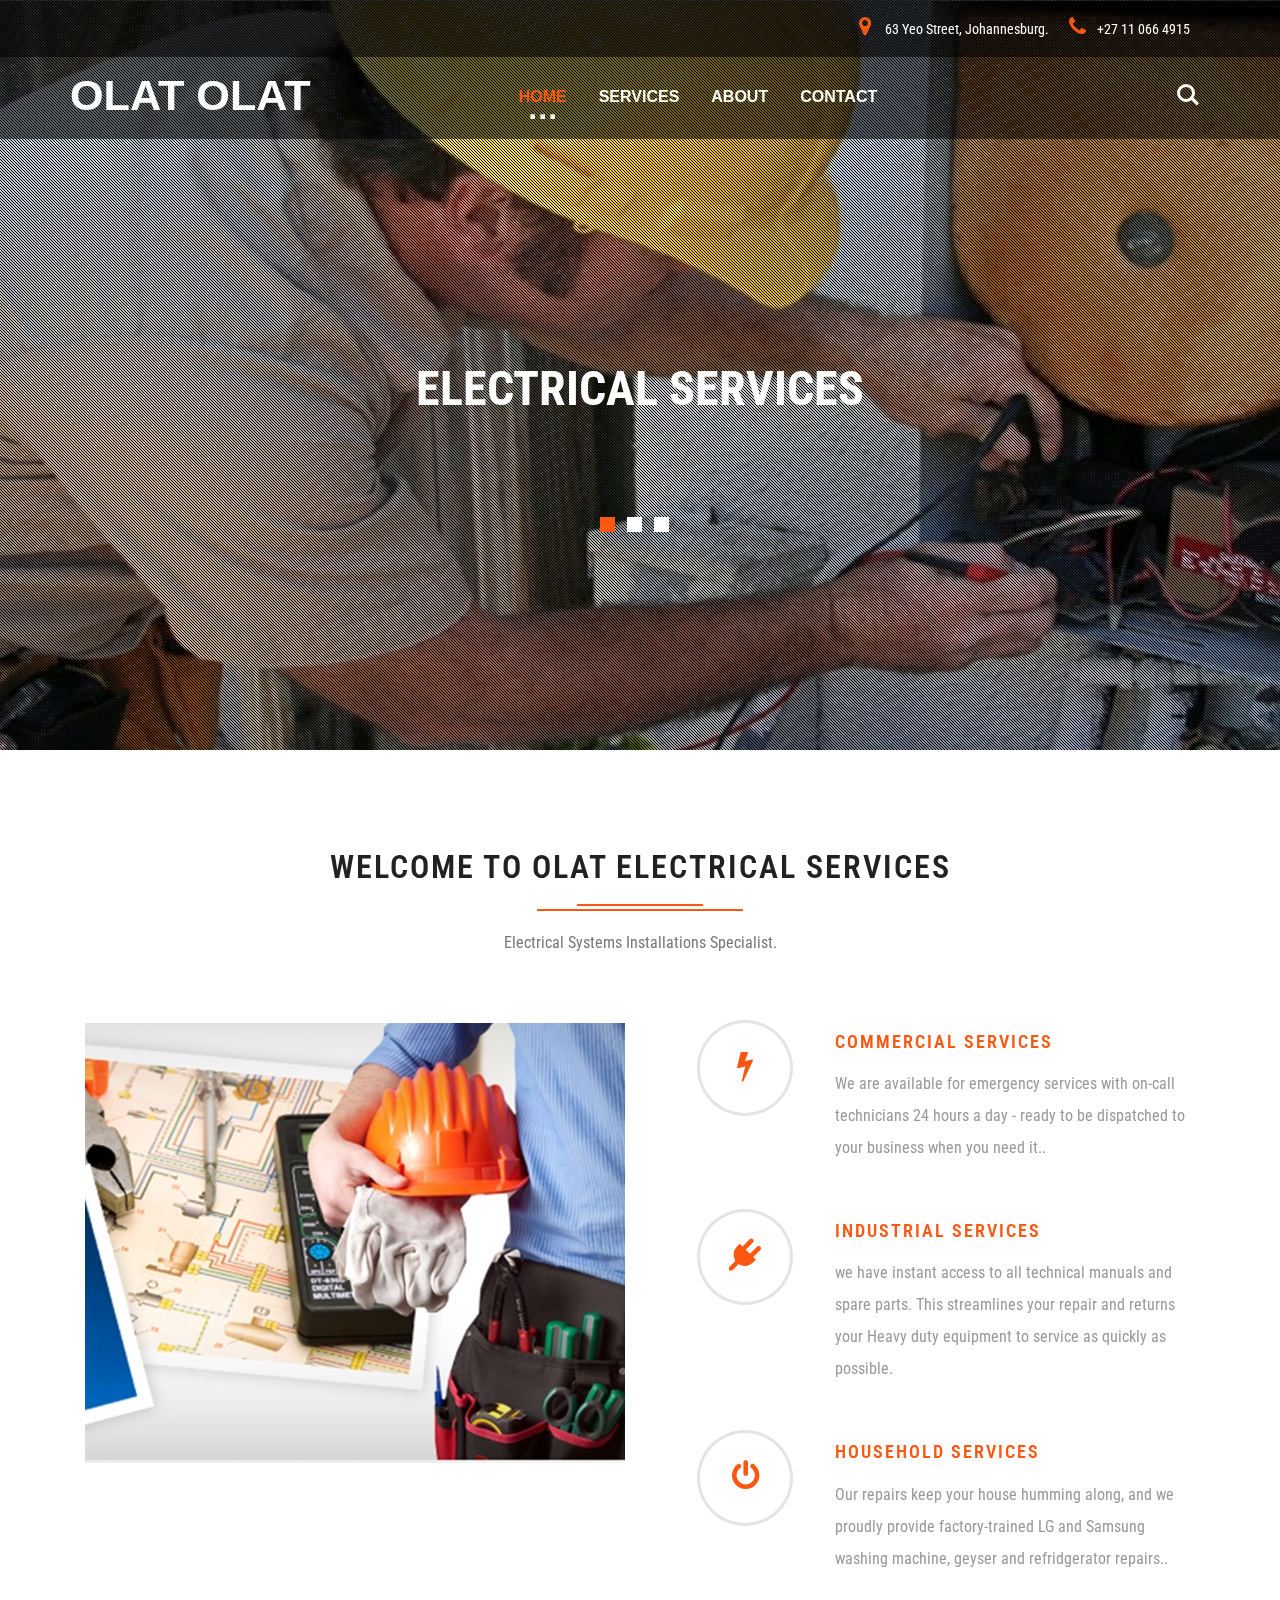
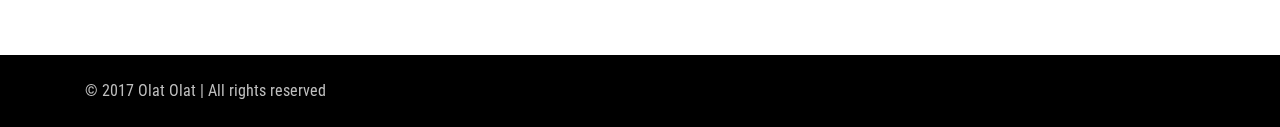
<file: index.html>
<!DOCTYPE html>
<html lang="en">
<head>
<title>Olat Electricals | Home ::</title>
<meta name="viewport" content="width=device-width, initial-scale=1">
<meta charset="utf-8">
<meta name="keywords" content="Electrical Contracting Services - Commercial, Household, Industrial, CCTV Installation, Automation, Testing and Maintenance" />
<link rel="icon"  href="images/favicon.jpg" />
<script type="application/x-javascript"> addEventListener("load", function() { setTimeout(hideURLbar, 0); }, false); function hideURLbar(){ window.scrollTo(0,1); } </script>
<!-- bootstrap-css -->
<link href="css/bootstrap.css" rel="stylesheet" type="text/css" media="all" />
<!--// bootstrap-css -->
<!-- css -->
<link rel="stylesheet" href="css/style.css" type="text/css" media="all" />
<link rel="stylesheet" href="css/flexslider.css" type="text/css" media="screen" property="" />
<!--// css -->
<!-- font-awesome icons -->
<link rel="stylesheet" href="css/font-awesome.min.css" />
<!-- //font-awesome icons -->
<!-- font -->
<link href="//fonts.googleapis.com/css?family=Josefin+Sans:100,100i,300,300i,400,400i,600,600i,700,700i" rel="stylesheet">
<link href='//fonts.googleapis.com/css?family=Roboto+Condensed:400,700italic,700,400italic,300italic,300' rel='stylesheet' type='text/css'>
<!-- //font -->
<script type="text/javascript" src="js/jquery-2.1.4.min.js"></script>
<script src="js/main.js"></script>

<!--[if lt IE 9]>
  <script src="https://oss.maxcdn.com/libs/html5shiv/3.7.0/html5shiv.js"></script>
<![endif]-->
</head>
<body>
	<!-- banner -->
	<div class="banner jarallax">
		<div class="agileinfo-dot">
			<div class="w3ls-banner-info-bottom">
				<div class="container">
					<div class="banner-address">
						<div class="banner-address-left">
							<p><i class="fa fa-map-marker" aria-hidden="true"></i> 63 Yeo Street, Johannesburg.</p>
						</div>
						
						<div class="banner-address-left right">
							<p><i class="fa fa-phone" aria-hidden="true"></i>+27 11 066 4915</p>
						</div>
						
						<div class="clearfix"> </div>
					</div>
					<div class="clearfix"> </div>
				</div>
			</div>
			<div class="header">
				<div class="container">
					<nav class="navbar navbar-default">
				<div class="navbar-header navbar-left">
					<button type="button" class="navbar-toggle collapsed" data-toggle="collapse" data-target="#bs-example-navbar-collapse-1">
						<span class="sr-only">Toggle navigation</span>
						<span class="icon-bar"></span>
						<span class="icon-bar"></span>
						<span class="icon-bar"></span>
					</button>
					<h1><a class="navbar-brand" href="index.html">Olat Olat</a></h1>
				</div>
				<!-- Collect the nav links, forms, and other content for toggling -->
				<div class="collapse navbar-collapse navbar-right" id="bs-example-navbar-collapse-1">
					<nav class="cl-effect-13" id="cl-effect-13">
						<ul class="nav navbar-nav">
							<li class="active"><a href="index.html">Home</a></li>
							<li><a href="services.html">Services</a></li>
							<li><a href="about.html">About</a></li>
							<li><a href="contact.html">Contact</a></li>
						</ul>
						<div class="w3_agile_login">
							<div class="cd-main-header">
								<a class="cd-search-trigger" href="#cd-search"> <span></span></a>
								<!-- cd-header-buttons -->
							</div>
							<div id="cd-search" class="cd-search">
								<form action="#" method="post">
									<input name="Search" type="search" placeholder="Search...">
								</form>
							</div>
						</div>
						<div class="clearfix"> </div>
					</nav>
				</div>
			</nav>

					
				</div>
			</div>
			<div class="w3layouts-banner">
				<div class="container">
					<section class="slider">
						<div class="flexslider">
							<ul class="slides">
								<li>
									<div class="agileits_w3layouts_banner_info">
										<h3>Electrical Services </h3>
									</div>
								</li>
								<li>
									<div class="agileits_w3layouts_banner_info">
										<h3>Commercial - Industrial - Household</h3>
		
									</div>
								</li>
								<li>
									<div class="agileits_w3layouts_banner_info">
										<h3>Automation & Testing</h3>
									</div>
								</li>
							</ul>
						</div>
				</section>
			<!-- flexSlider -->
				<script defer src="js/jquery.flexslider.js"></script>
				<script type="text/javascript">
					$(window).load(function(){
					  $('.flexslider').flexslider({
						animation: "slide",
						start: function(slider){
						  $('body').removeClass('loading');
						}
					  });
					});
				</script>
			<!-- //flexSlider -->

				</div>
			</div>
		</div>
	</div>
	<!-- //banner -->
	<!-- services -->
<div class="services">
		<div class="container">
			<div class="agileits_heading_section">
				<h3 class="wthree_head">Welcome to Olat Electrical Services</h3>
				<p class="agileits_w3layouts_para w3_agile_para">Electrical Systems Installations Specialist.</p>
			</div>
			<div class="w3layouts_skills_grids w3layouts_featured_services_grids">
			<div class="col-md-6 w3_featured_services_right">
					<img src="images/yy.jpg" alt=" " class="img-responsive">
				</div>
				<div class="col-md-6 w3_featured_services_left">
					<div class="w3_featured_services_left_grid">
						<div class="col-xs-4 w3_featured_services_left_gridl">
							<div class="hi-icon-wrap hi-icon-effect-9 hi-icon-effect-9a">
								<i class="hi-icon fa-bolt"> </i>
							</div>
						</div>
						<div class="col-xs-8 w3_featured_services_left_gridr">
							<h4>Commercial Services</h4>
							<p>We are available for emergency services with on-call technicians 24 hours a day - ready to be dispatched to your business when you need it..</p>
						</div>
						<div class="clearfix"> </div>
					</div>
					
					<div class="w3_featured_services_left_grid">
						<div class="col-xs-4 w3_featured_services_left_gridl">
							<div class="hi-icon-wrap hi-icon-effect-9 hi-icon-effect-9a">
								<i class="hi-icon fa-plug"> </i>
							</div>
						</div>
						<div class="col-xs-8 w3_featured_services_left_gridr">
							<h4>Industrial Services</h4>
							<p> we have instant access to all technical manuals and spare parts. This streamlines your repair and returns your Heavy duty equipment to service as quickly as possible.</p>
						</div>
						<div class="clearfix"> </div>
					</div>
					<div class="w3_featured_services_left_grid">
						<div class="col-xs-4 w3_featured_services_left_gridl">
							<div class="hi-icon-wrap hi-icon-effect-9 hi-icon-effect-9a">
								<i class="hi-icon fa-power-off"> </i>
							</div>
						</div>
						<div class="col-xs-8 w3_featured_services_left_gridr">
							<h4>Household Services</h4>
							<p>Our repairs keep your house humming along, and we proudly provide factory-trained LG and Samsung washing machine, geyser and refridgerator repairs..</p>
						</div>
						<div class="clearfix"> </div>
					</div>
					
				</div>
				
				<div class="clearfix"> </div>
			</div>
		</div>
	</div>
<!-- //services -->

<!-- copy-right -->
	<div class="w3_agileits_copy_right_social">
		<div class="container">
			<div class="col-md-6 agileits_w3layouts_copy_right">
				<p>© 2017 Olat Olat | All rights reserved</p>
			</div>
			<!--<div class="col-md-6 w3_agile_copy_right">
				<ul class="agileinfo_social_icons">
					<li><a href="#" class="w3_agileits_facebook"><i class="fa fa-facebook" aria-hidden="true"></i></a></li>
					<li><a href="#" class="wthree_twitter"><i class="fa fa-twitter" aria-hidden="true"></i></a></li>
					<li><a href="#" class="agileinfo_google"><i class="fa fa-google-plus" aria-hidden="true"></i></a></li>
					<li><a href="#" class="agileits_pinterest"><i class="fa fa-pinterest-p" aria-hidden="true"></i></a></li>
				</ul>
			</div>
				<div class="clearfix"> </div>
		</div>
	</div>
<!-- //copy-right -->
	<!-- jarallax -->
	<script src="js/jarallax.js"></script>
	<script src="js/SmoothScroll.min.js"></script>
	<script type="text/javascript">
		/* init Jarallax */
		$('.jarallax').jarallax({
			speed: 0.5,
			imgWidth: 1366,
			imgHeight: 768
		})
	</script>
	<!-- //jarallax -->
	<script src="js/bootstrap.js"></script>
<!-- //here ends scrolling icon -->
</body>	
</html>
</file>
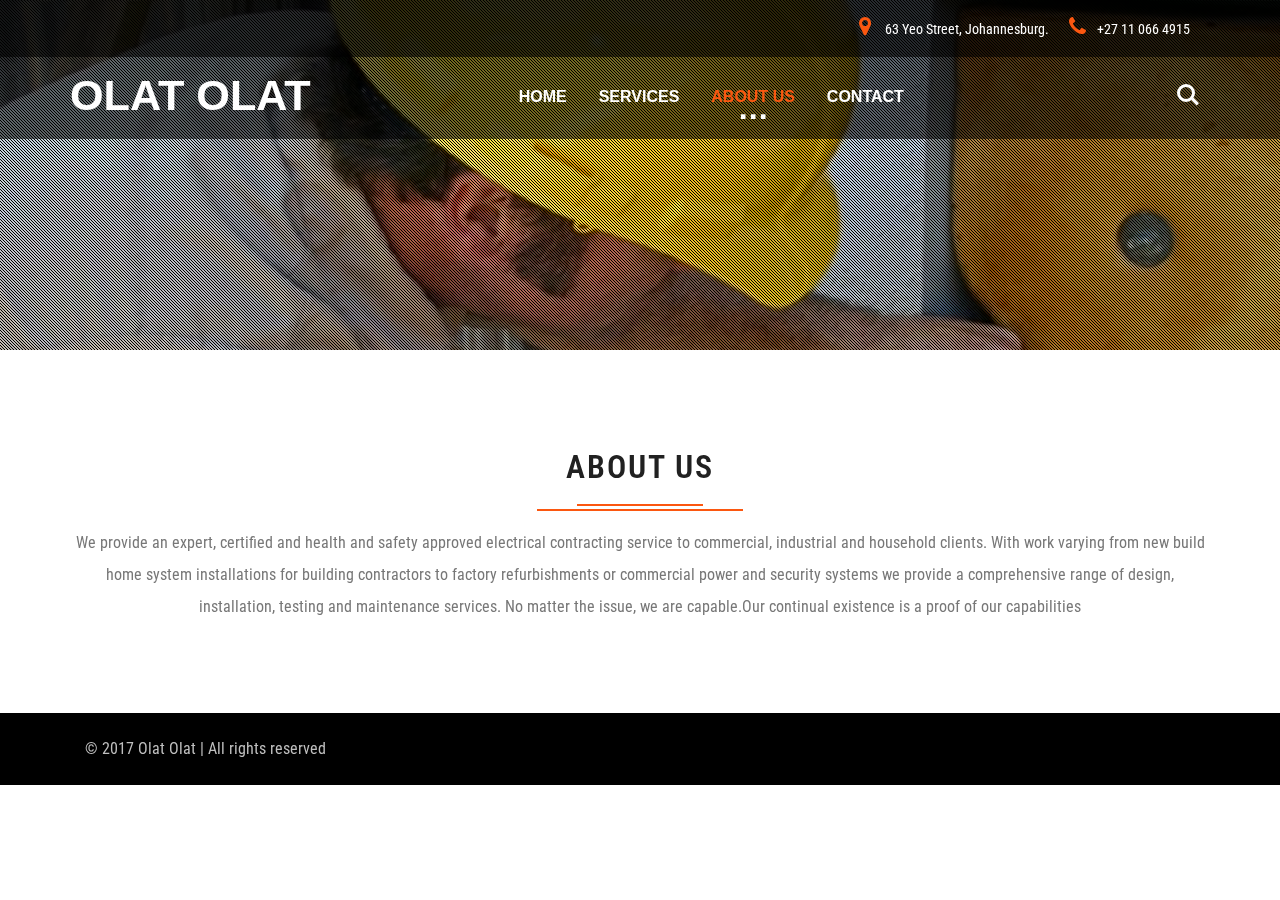
<file: about.html>
<!DOCTYPE html>
<html lang="en">
<head>
<title>Olat Electricals | About Us ::</title>
<meta name="viewport" content="width=device-width, initial-scale=1">
<meta charset="utf-8">
<meta name="keywords" content="Electrical Contracting Services - Commercial, Household, Industrial, CCTV Installation, Automation, Testing and Maintenance" />
<link rel="icon"  href="images/favicon.jpg" />
<script type="application/x-javascript"> addEventListener("load", function() { setTimeout(hideURLbar, 0); }, false); function hideURLbar(){ window.scrollTo(0,1); } </script>
<!-- bootstrap-css -->
<link href="css/bootstrap.css" rel="stylesheet" type="text/css" media="all" />
<!--// bootstrap-css -->
<!-- css -->
<link rel="stylesheet" href="css/style.css" type="text/css" media="all" />
<link href="css/simpleLightbox.css" rel="stylesheet" type="text/css" />
<!--// css -->
<!-- font-awesome icons -->
<link rel="stylesheet" href="css/font-awesome.min.css" />
<!-- //font-awesome icons -->
<!-- font -->
<link href="//fonts.googleapis.com/css?family=Josefin+Sans:100,100i,300,300i,400,400i,600,600i,700,700i" rel="stylesheet">
<link href='//fonts.googleapis.com/css?family=Roboto+Condensed:400,700italic,700,400italic,300italic,300' rel='stylesheet' type='text/css'>
<!-- //font -->
<script type="text/javascript" src="js/jquery-2.1.4.min.js"></script>
<script src="js/main.js"></script>

<!--[if lt IE 9]>
  <script src="https://oss.maxcdn.com/libs/html5shiv/3.7.0/html5shiv.js"></script>
<![endif]-->
</head>
<body>
	<!-- banner -->
	<div class="banner-1 jarallax">
		<div class="agileinfo-dot-1">
			<div class="w3ls-banner-info-bottom">
				<div class="container">
					<div class="banner-address">
						<div class="banner-address-left">
							<p><i class="fa fa-map-marker" aria-hidden="true"></i> 63 Yeo Street, Johannesburg.</p>
						</div>
						
						<div class="banner-address-left right">
							<p><i class="fa fa-phone" aria-hidden="true"></i>+27 11 066 4915</p>
						</div>
						
						<div class="clearfix"> </div>
					</div>
					<div class="clearfix"> </div>
				</div>
			</div>
			<div class="header">
				<div class="container">
					<nav class="navbar navbar-default">
				<div class="navbar-header navbar-left">
					<button type="button" class="navbar-toggle collapsed" data-toggle="collapse" data-target="#bs-example-navbar-collapse-1">
						<span class="sr-only">Toggle navigation</span>
						<span class="icon-bar"></span>
						<span class="icon-bar"></span>
						<span class="icon-bar"></span>
					</button>
					<h1><a class="navbar-brand" href="index.html">OLAT OLAT</a></h1>
				</div>
				<!-- Collect the nav links, forms, and other content for toggling -->
				<div class="collapse navbar-collapse navbar-right" id="bs-example-navbar-collapse-1">
					<nav class="cl-effect-13" id="cl-effect-13">
						<ul class="nav navbar-nav">
							<li><a href="index.html">Home</a></li>
							<li><a href="services.html">Services</a></li>
							<li class="active"><a href="about.html">About Us</a></li>
							<li><a href="contact.html">Contact</a></li>
						</ul>
						<div class="w3_agile_login">
							<div class="cd-main-header">
								<a class="cd-search-trigger" href="#cd-search"> <span></span></a>
								<!-- cd-header-buttons -->
							</div>
							<div id="cd-search" class="cd-search">
								<form action="#" method="post">
									<input name="Search" type="search" placeholder="Search...">
								</form>
							</div>
						</div>
						<div class="clearfix"> </div>
					</nav>
				</div>
			</nav>	
				</div>
			</div>
		</div>
	</div>
	<!-- //banner -->
	<!-- gallery -->
	<div class="banner-bottom">
		<div class="container">
			<h3 class="wthree_head">About Us</h3>
				<p class="agileits_w3layouts_para w3_agile_para">We provide an expert, certified and health and safety approved electrical contracting service to commercial, industrial and household clients.

With work varying from new build home system installations for building contractors to factory refurbishments or commercial power and security systems we provide a comprehensive range of design, installation, testing and maintenance services.

No matter the issue, we are capable.Our continual existence is a proof of our capabilities</p>

	
					<div class="clearfix"> </div>
				</div>
			</div>
			
		</div>
		
	</div>
<!-- //footer -->
<!-- copy-right -->
	<div class="w3_agileits_copy_right_social">
		<div class="container">
			<div class="col-md-6 agileits_w3layouts_copy_right">
				<p>© 2017 Olat Olat | All rights reserved</p>
			</div>
			<!--<div class="col-md-6 w3_agile_copy_right">
				<ul class="agileinfo_social_icons">
					<li><a href="#" class="w3_agileits_facebook"><i class="fa fa-facebook" aria-hidden="true"></i></a></li>
					<li><a href="#" class="wthree_twitter"><i class="fa fa-twitter" aria-hidden="true"></i></a></li>
					<li><a href="#" class="agileinfo_google"><i class="fa fa-google-plus" aria-hidden="true"></i></a></li>
					<li><a href="#" class="agileits_pinterest"><i class="fa fa-pinterest-p" aria-hidden="true"></i></a></li>
				</ul>
			</div>
				<div class="clearfix"> </div>
		</div>
	</div>
<!-- //copy-right -->
	<!-- jarallax -->
	<script src="js/jarallax.js"></script>
	<script src="js/SmoothScroll.min.js"></script>
	<script type="text/javascript">
		/* init Jarallax */
		$('.jarallax').jarallax({
			speed: 0.5,
			imgWidth: 1366,
			imgHeight: 768
		})
	</script>
	<!-- //jarallax -->
	<script src="js/bootstrap.js"></script>
<!-- //here ends scrolling icon -->
</body>	
</html>
</file>
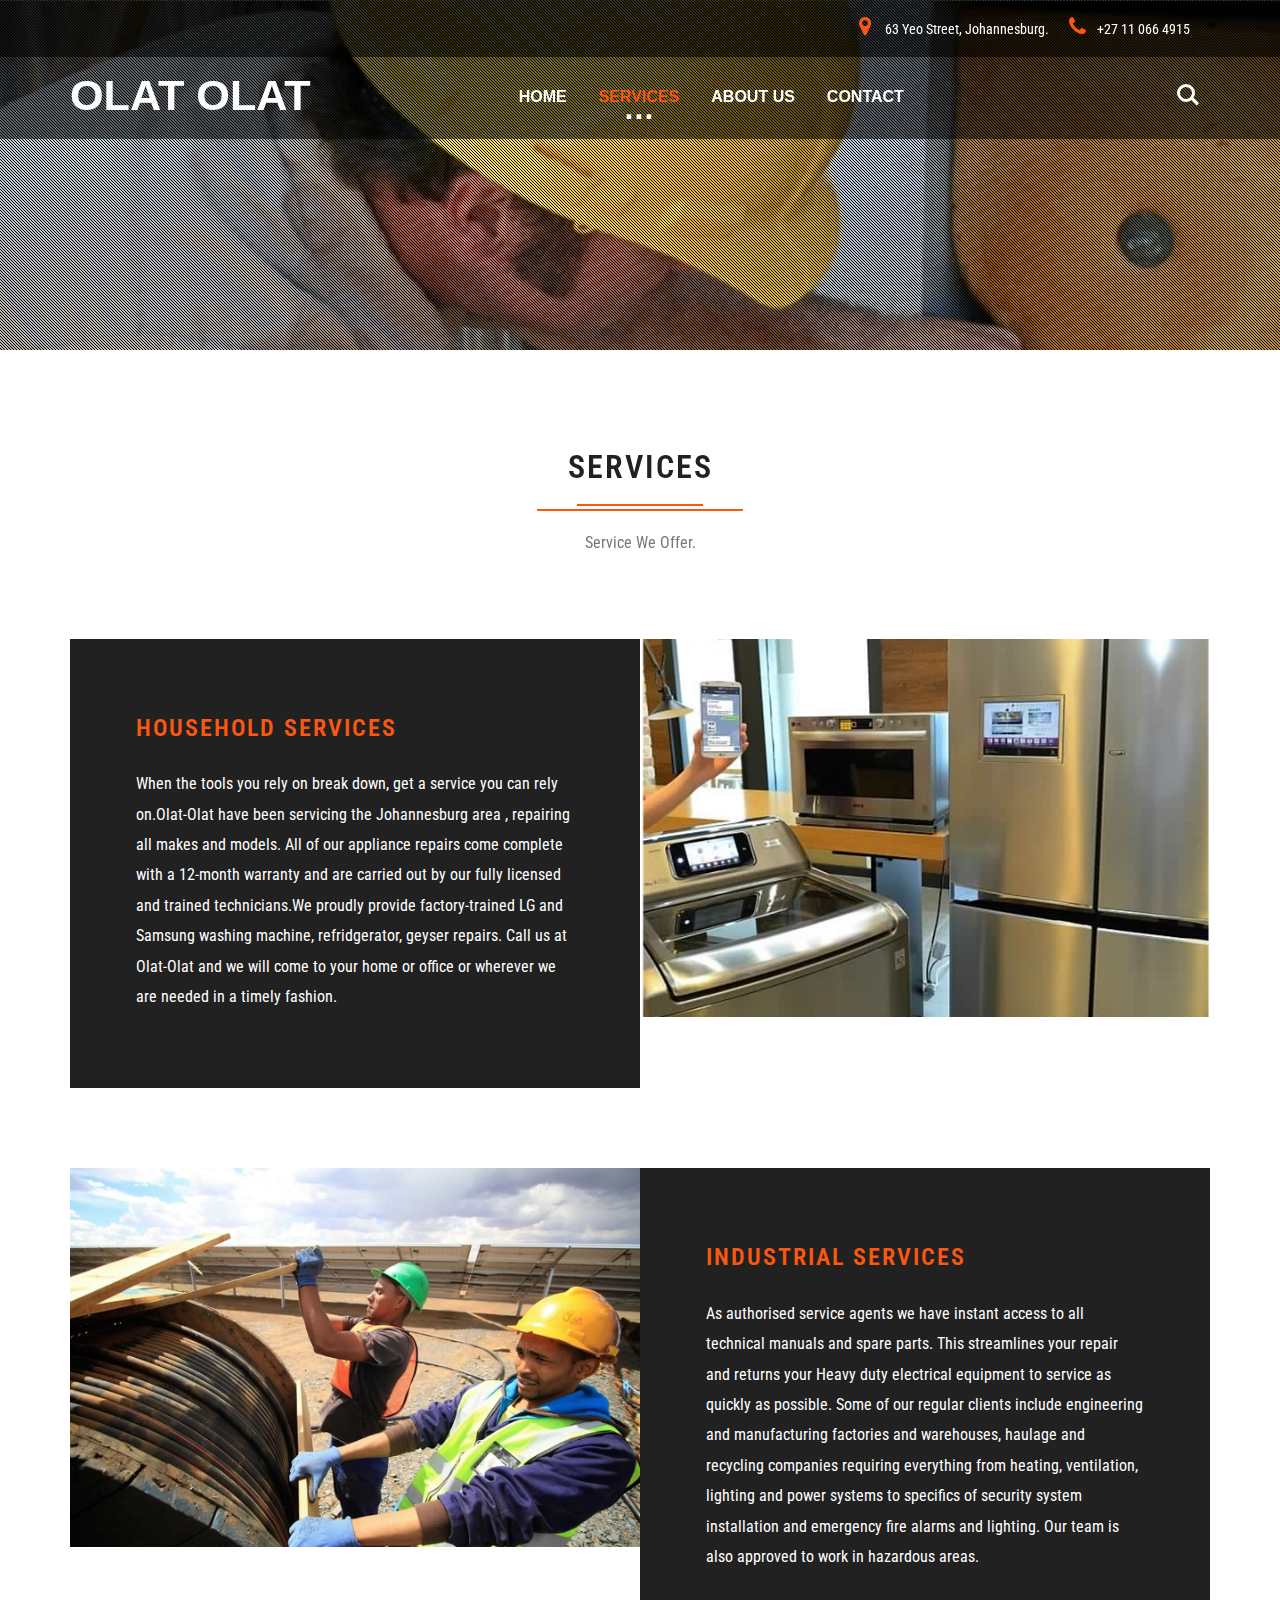
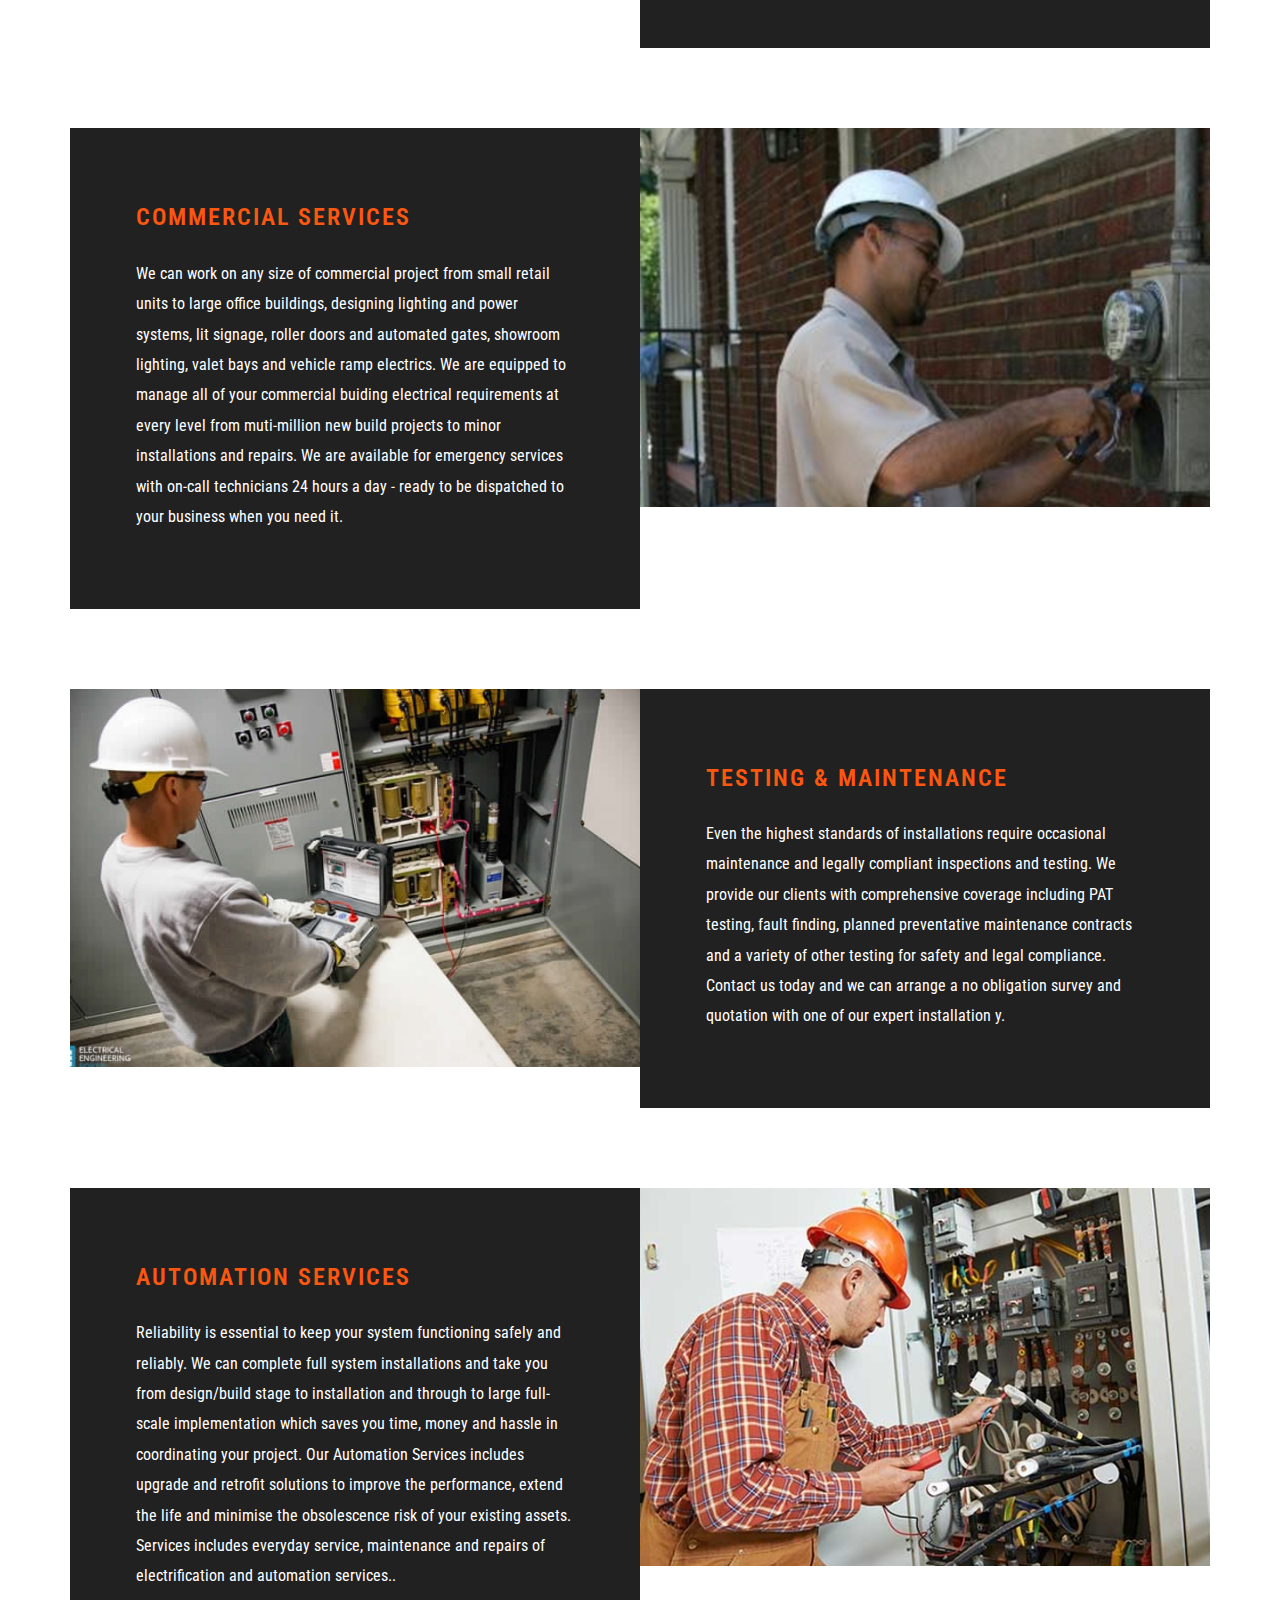
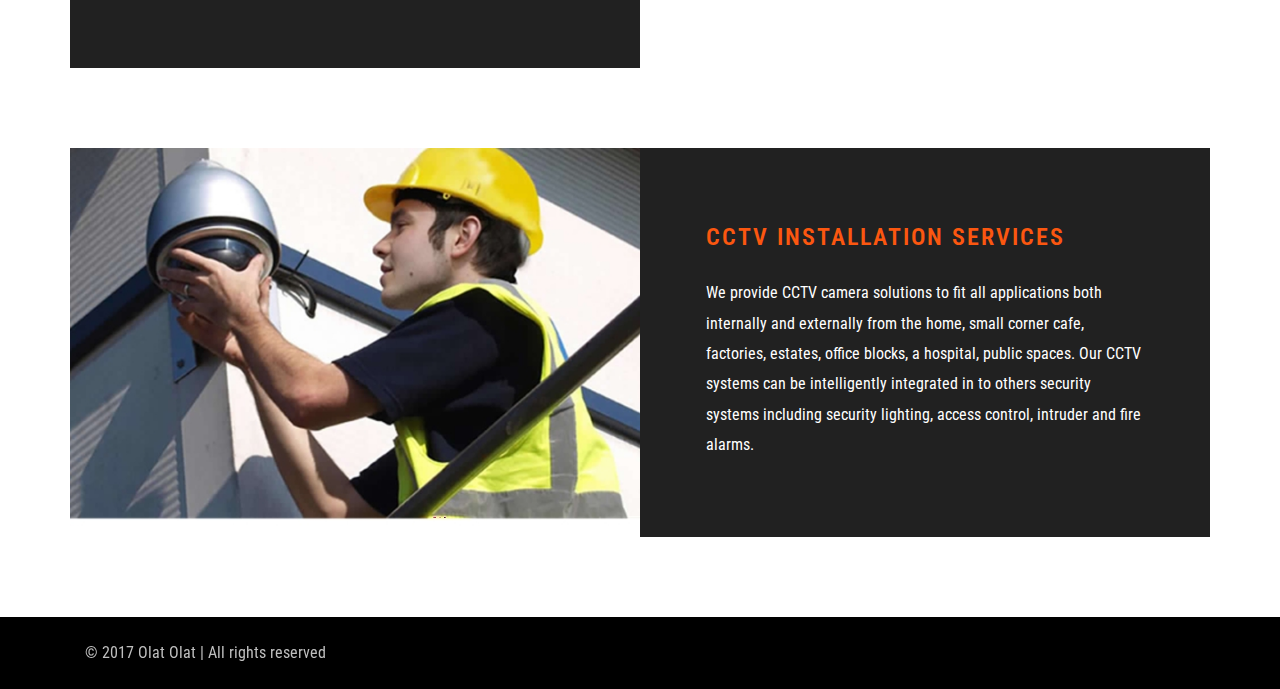
<file: services.html>
<!DOCTYPE html>
<html lang="en">
<head>
<title>Olat Electricals | Services ::</title>
<meta name="viewport" content="width=device-width, initial-scale=1">
<meta charset="utf-8">
<meta name="keywords" content="Electrical Contracting Services - Commercial, Household, Industrial, CCTV Installation, Automation, Testing and Maintenance" />
<link rel="icon"  href="images/favicon.jpg" />
<script type="application/x-javascript"> addEventListener("load", function() { setTimeout(hideURLbar, 0); }, false); function hideURLbar(){ window.scrollTo(0,1); } </script>
<!-- bootstrap-css -->
<link href="css/bootstrap.css" rel="stylesheet" type="text/css" media="all" />
<!--// bootstrap-css -->
<!-- css -->
<link rel="stylesheet" href="css/style.css" type="text/css" media="all" />
<link rel="stylesheet" href="css/flexslider.css" type="text/css" media="screen" property="" />
<!--// css -->
<!-- font-awesome icons -->
<link rel="stylesheet" href="css/font-awesome.min.css" />
<!-- //font-awesome icons -->
<!-- font -->
<link href="//fonts.googleapis.com/css?family=Josefin+Sans:100,100i,300,300i,400,400i,600,600i,700,700i" rel="stylesheet">
<link href='//fonts.googleapis.com/css?family=Roboto+Condensed:400,700italic,700,400italic,300italic,300' rel='stylesheet' type='text/css'>
<!-- //font -->
<script type="text/javascript" src="js/jquery-2.1.4.min.js"></script>
<script src="js/main.js"></script>

<!--[if lt IE 9]>
  <script src="https://oss.maxcdn.com/libs/html5shiv/3.7.0/html5shiv.js"></script>
<![endif]-->
</head>
<body>
	<!-- banner -->
	<div class="banner-1 jarallax">
		<div class="agileinfo-dot-1">
			<div class="w3ls-banner-info-bottom">
				<div class="container">
					<div class="banner-address">
						<div class="banner-address-left">
							<p><i class="fa fa-map-marker" aria-hidden="true"></i> 63 Yeo Street, Johannesburg.</p>
						</div>
						
						<div class="banner-address-left right">
							<p><i class="fa fa-phone" aria-hidden="true"></i>+27 11 066 4915</p>
						</div>
						
						<div class="clearfix"> </div>
					</div>
					<div class="clearfix"> </div>
				</div>
			</div>
			<div class="header">
				<div class="container">
					<nav class="navbar navbar-default">
				<div class="navbar-header navbar-left">
					<button type="button" class="navbar-toggle collapsed" data-toggle="collapse" data-target="#bs-example-navbar-collapse-1">
						<span class="sr-only">Toggle navigation</span>
						<span class="icon-bar"></span>
						<span class="icon-bar"></span>
						<span class="icon-bar"></span>
					</button>
					<h1><a class="navbar-brand" href="index.html">OLAT OLAT</a></h1>
				</div>
				<!-- Collect the nav links, forms, and other content for toggling -->
				<div class="collapse navbar-collapse navbar-right" id="bs-example-navbar-collapse-1">
					<nav class="cl-effect-13" id="cl-effect-13">
						<ul class="nav navbar-nav">
							<li><a href="index.html">Home</a></li>
							<li class="active"><a href="services.html">Services</a></li>
							<li><a href="about.html">About Us</a></li>
							<li><a href="contact.html">Contact</a></li>
						</ul>
						<div class="w3_agile_login">
							<div class="cd-main-header">
								<a class="cd-search-trigger" href="#cd-search"> <span></span></a>
								<!-- cd-header-buttons -->
							</div>
							<div id="cd-search" class="cd-search">
								<form action="#" method="post">
									<input name="Search" type="search" placeholder="Search...">
								</form>
							</div>
						</div>
						<div class="clearfix"> </div>
					</nav>
				</div>
			</nav>	
				</div>
			</div>
		</div>
	</div>
	<!-- //banner -->
	<!-- services -->
	<div class="agile-prod">
		<div class="container">
			<h3 class="wthree_head">Services</h3>
				<p class="agileits_w3layouts_para w3_agile_para">Service We Offer.</p>
		<div class="agile-prod1">
			<div class="col-md-6 agile-sub">
				<h4>Household Services</h4>
				<p>When the tools you rely on break down, get a service you can rely on.Olat-Olat have been servicing the Johannesburg area , repairing all makes and models. All of our appliance repairs come complete with a 12-month warranty and are carried out by our fully licensed and trained technicians.We proudly provide factory-trained LG and Samsung washing machine, refridgerator, geyser repairs. Call us at Olat-Olat and we will come to your home or office or wherever we are needed in a timely fashion.</p>
			</div>
			<div class="col-md-6 agile-img">
				<img src="images/g1.jpg" alt="image">
			</div>
			<div class="clearfix"> </div>
		</div>
		<div class="agile-prod1">
			<div class="col-md-6 agile-img">
				<img src="images/g2.jpg" alt="image">
			</div>
			<div class="col-md-6 agile-sub">
				<h4>Industrial Services</h4>
				<p>As authorised service agents we have instant access to all technical manuals and spare parts. This streamlines your repair and returns your Heavy duty electrical equipment to service as quickly as possible.
Some of our regular clients include engineering and manufacturing factories and warehouses, haulage and recycling companies requiring everything from heating, ventilation, lighting and power systems to specifics of security system installation and emergency fire alarms and lighting. Our team is also approved to work in hazardous areas.</p>
				
			</div>
			<div class="clearfix"> </div>
		</div>
		<div class="agile-prod1">
			<div class="col-md-6 agile-sub">
				<h4>Commercial Services</h4>
				<p>We can work on any size of commercial project from small retail units to large office buildings, designing lighting and power systems, lit signage, roller doors and automated gates, showroom lighting, valet bays and vehicle ramp electrics. We are equipped to manage all of your commercial buiding electrical requirements at every level from muti-million new build projects to minor installations and repairs.
We are available for emergency services with on-call technicians 24 hours a day - ready to be dispatched to your business when you need it.</p>
				
			</div>
			<div class="col-md-6 agile-img">
				<img src="images/g3.jpg" alt="image">
			</div>
			<div class="clearfix"> </div>
		</div>
		<div class="agile-prod1">
			<div class="col-md-6 agile-img">
				<img src="images/s7.jpg" alt="image">
			</div>
			<div class="col-md-6 agile-sub">
				<h4>Testing & Maintenance</h4>
				<p>Even the highest standards of installations require occasional maintenance and legally compliant inspections and testing. We provide our clients with comprehensive coverage including PAT testing, fault finding, planned preventative maintenance contracts and a variety of other testing for safety and legal compliance.
Contact us today and we can arrange a no obligation survey and quotation with one of our expert installation y.</p>
				
			</div>
			<div class="clearfix"> </div>
		</div>
	<div class="agile-prod1">
			<div class="col-md-6 agile-sub">
				<h4>Automation Services</h4>
				<p>Reliability is essential to keep your system functioning safely and reliably. We can complete full system installations and take you from design/build stage to installation and through to large full-scale implementation which saves you time, money and hassle in coordinating your project.
Our Automation Services includes upgrade and retrofit solutions to improve the performance, extend the life and minimise the obsolescence risk of your existing assets. Services includes everyday service, maintenance and repairs of electrification and automation services..</p>
			</div>
			<div class="col-md-6 agile-img">
				<img src="images/s8.jpg" alt="image">
			</div>
			<div class="clearfix"> </div>
		</div>
		<div class="agile-prod1">
			<div class="col-md-6 agile-img">
				<img src="images/s9.jpg" alt="image">
			</div>
			<div class="col-md-6 agile-sub">
				<h4>CCTV Installation Services</h4>
				<p>We provide CCTV camera solutions to fit all applications both internally and externally from the home, small corner cafe, factories, estates, office blocks, a hospital, public spaces. Our CCTV systems can be intelligently integrated in to others security systems including security lighting, access control, intruder and fire alarms.</p>
			</div>
			<div class="clearfix"> </div>
		</div>
	</div>
</div>
<!-- //services -->

<!-- copy-right -->
	<div class="w3_agileits_copy_right_social">
		<div class="container">
			<div class="col-md-6 agileits_w3layouts_copy_right">
				<p>© 2017 Olat Olat | All rights reserved</p>
			</div>
			<!--<div class="col-md-6 w3_agile_copy_right">
				<ul class="agileinfo_social_icons">
					<li><a href="#" class="w3_agileits_facebook"><i class="fa fa-facebook" aria-hidden="true"></i></a></li>
					<li><a href="#" class="wthree_twitter"><i class="fa fa-twitter" aria-hidden="true"></i></a></li>
					<li><a href="#" class="agileinfo_google"><i class="fa fa-google-plus" aria-hidden="true"></i></a></li>
					<li><a href="#" class="agileits_pinterest"><i class="fa fa-pinterest-p" aria-hidden="true"></i></a></li>
				</ul>
			</div>
				<div class="clearfix"> </div>
		</div>
	</div>
<!-- //copy-right -->
	<!-- jarallax -->
	<script src="js/jarallax.js"></script>
	<script src="js/SmoothScroll.min.js"></script>
	<script type="text/javascript">
		/* init Jarallax */
		$('.jarallax').jarallax({
			speed: 0.5,
			imgWidth: 1366,
			imgHeight: 768
		})
	</script>
	<!-- //jarallax -->
	<script src="js/bootstrap.js"></script>
<!-- //here ends scrolling icon -->
</body>	
</html>
</file>
<file: css/style.css>
body a {
  transition: 0.5s all;
  -webkit-transition: 0.5s all;
  -o-transition: 0.5s all;
  -moz-transition: 0.5s all;
  -ms-transition: 0.5s all;
}
html, body{
    font-size: 100%;
	font-family: 'Roboto Condensed', sans-serif;
}
body{
	background:#FFFFFF;
}
.banner-address {
    float: right;
}
.header h1 {
    margin: 0;
}
/*-- banner --*/
.banner{
    background: url(../images/2a.jpg) no-repeat 0px 0px;
    background-size: cover;
	min-height:50px;
}
.agileinfo-dot {
    background: url(../images/dott.png)repeat 0px 0px;
    background-size: 3px;
    -webkit-background-size: 3px;
    -moz-background-size: 3px;
    -o-background-size: 3px;
    -ms-background-size: 3px;
    padding: 0em 0;
	min-height:750px;
	
}
.banner-1{
    background: url(../images/2a.jpg) no-repeat 0px 0px;
    background-size: cover;
	min-height:50px;
}
.agileinfo-dot-1 {
    background: url(../images/dott.png)repeat 0px 0px;
    background-size: 3px;
    -webkit-background-size: 3px;
    -moz-background-size: 3px;
    -o-background-size: 3px;
    -ms-background-size: 3px;
	min-height:350px;
	
}
.jarallax {
    position: relative;
    background-size: cover;
    background-repeat: no-repeat;
    background-position: 50% 50%;
}
.header {
    margin: 0em 0 0 0;
    background: rgba(0, 0, 0, 0.54);
    padding: 1em 0;
	position: relative;
}
/*-- nav --*/
.navbar-default {
    background: none;
    border: none;
}
.navbar {
    margin-bottom: 0;
    padding: 0em 0 0;
}
.navbar-brand {
    height: 10px;
    padding: 0;
    font-size: 1.2em;
    line-height: 45px;
	text-transform:uppercase;
	font-weight:700;
	font-family: 'Open Sans', sans-serif;
}
.navbar-brand span {
    color: #fb5710;
    display: inline-block;
}
.navbar-default .navbar-brand,.navbar-default .navbar-brand:hover, .navbar-default .navbar-brand:focus {
    color:#fff;
}
.navbar-default .navbar-nav > .active > a, .navbar-default .navbar-nav > .active > a:hover, .navbar-default .navbar-nav > .active > a:focus {
    color:#fb5710;
    background: none;
}
.navbar-nav > li > a {
	padding:14px 16px 0;
    text-transform: uppercase;
    font-weight: bold;
}
.navbar-default .navbar-nav > li > a {
    color:#fff;
}
.navbar-collapse {
    padding: 0;
    border-top: none;
    box-shadow: none;
}
.navbar-default .navbar-collapse, .navbar-default .navbar-form {
    border: none;
}
.navbar-right {
    float: none !important;
    margin-right: 0;
    margin-left: 0em;
}
.navbar-nav {
	margin:0 0 0 12em;
}
.navbar-default .navbar-nav > li > a:hover, .navbar-default .navbar-nav > li > a:focus {
    color:#fb5710;
}
.nav > li > a,.agile_short_dropdown li a {
	font-family: 'Varela Round', sans-serif;
}
.w3_agile_login{
	float:right;
}
.w3_agile_login a i {
    color: #fff;
    font-size: 1.5em;
    margin-top: 0.5em;
}
/*--search--*/
.cd-main-header {
  /* Force Hardware Acceleration in WebKit */
  -webkit-transform: translateZ(0);
  -moz-transform: translateZ(0);
  -ms-transform: translateZ(0);
  -o-transform: translateZ(0);
  transform: translateZ(0);
}
.cd-main-header {
    -webkit-transition: -webkit-transform 0.3s;
    -moz-transition: -moz-transform 0.3s;
    transition: transform 0.3s;
}
.cd-main-content.nav-is-visible, .cd-main-header.nav-is-visible {
	-webkit-transform: translateX(-260px);
	-moz-transform: translateX(-260px);
	-ms-transform: translateX(-260px);
	-o-transform: translateX(-260px);
	transform: translateX(-260px);
}
.nav-on-left .cd-main-content.nav-is-visible, .nav-on-left .cd-main-header.nav-is-visible {
	-webkit-transform: translateX(260px);
	-moz-transform: translateX(260px);
	-ms-transform: translateX(260px);
	-o-transform: translateX(260px);
	transform: translateX(260px);
}
.cd-header-buttons {
    position: absolute;
    display: inline-block;
    top: 0px;
    right: 0%;
}
.cd-header-buttons li {
	display: inline-block;
}
.cd-search-trigger, .cd-nav-trigger {
	position: relative;
	display: block;
	width: 44px;
	height: 44px;
	overflow: hidden;
	white-space: nowrap;
	color: transparent;
	z-index: 3;
}
.cd-search-trigger::before, .cd-search-trigger::after {
	/* search icon */
	content: '';
	position: absolute;
	-webkit-transition: opacity 0.3s;
	-moz-transition: opacity 0.3s;
	transition: opacity 0.3s;
	/* Force Hardware Acceleration in WebKit */
	-webkit-transform: translateZ(0);
	-moz-transform: translateZ(0);
	-ms-transform: translateZ(0);
	-o-transform: translateZ(0);
	transform: translateZ(0);
	-webkit-backface-visibility: hidden;
	backface-visibility: hidden;
}
.cd-search-trigger::before {
	/* lens */
	top: 11px;
	left: 11px;
	width: 18px;
	height: 18px;
	-webkit-border-radius: 50%;
	-moz-border-radius: 50%;
	border-radius: 50%;
	border: 3px solid #fff;
}
.cd-search-trigger::after {
	/* handle */
	height: 3px;
	width: 8px;
	background: #fff;
	bottom: 14px;
	right: 11px;
	-webkit-transform: rotate(45deg);
	-moz-transform: rotate(45deg);
	-ms-transform: rotate(45deg);
	-o-transform: rotate(45deg);
	transform: rotate(45deg);
}
.cd-search-trigger span {
	/* container for the X icon */
	position: absolute;
	height: 100%;
	width: 100%;
	top: 0;
	left: 0;
}
.cd-search-trigger span::before, .cd-search-trigger span::after {
	/* close icon */
	content: '';
	position: absolute;
	display: inline-block;
	height: 3px;
	width: 22px;
	top: 50%;
	margin-top: -2px;
	left: 50%;
	margin-left: -11px;
	background: #fff;
	opacity: 0;
	/* Force Hardware Acceleration in WebKit */
	-webkit-transform: translateZ(0);
	-moz-transform: translateZ(0);
	-ms-transform: translateZ(0);
	-o-transform: translateZ(0);
	transform: translateZ(0);
	-webkit-backface-visibility: hidden;
	backface-visibility: hidden;
	-webkit-transition: opacity 0.3s, -webkit-transform 0.3s;
	-moz-transition: opacity 0.3s, -moz-transform 0.3s;
	transition: opacity 0.3s, transform 0.3s;
}
.cd-search-trigger span::before {
	-webkit-transform: rotate(45deg);
	-moz-transform: rotate(45deg);
	-ms-transform: rotate(45deg);
	-o-transform: rotate(45deg);
	transform: rotate(45deg);
}
.cd-search-trigger span::after {
	-webkit-transform: rotate(-45deg);
	-moz-transform: rotate(-45deg);
	-ms-transform: rotate(-45deg);
	-o-transform: rotate(-45deg);
	transform: rotate(-45deg);
}
.cd-search-trigger.search-is-visible::before, .cd-search-trigger.search-is-visible::after {
	/* hide search icon */
	-moz-opacity: 0;
	opacity: 0;
}
.cd-search-trigger.search-is-visible span::before, .cd-search-trigger.search-is-visible span::after {
	/* show close icon */
	-moz-opacity: 1;
	opacity: 1;
}
.cd-search-trigger.search-is-visible span::before {
	-webkit-transform: rotate(135deg);
	-moz-transform: rotate(135deg);
	-ms-transform: rotate(135deg);
	-o-transform: rotate(135deg);
	transform: rotate(135deg);
}
.cd-search-trigger.search-is-visible span::after {
	-webkit-transform: rotate(45deg);
	-moz-transform: rotate(45deg);
	-ms-transform: rotate(45deg);
	-o-transform: rotate(45deg);
	transform: rotate(45deg);
}
.cd-search {
	position: absolute;
	width: 100%;
	top: 100%;
	left: 0;
	z-index: 3;
	opacity: 0;
	visibility: hidden;
	-webkit-transition: opacity .3s 0s, visibility 0s .3s;
	-moz-transition: opacity .3s 0s, visibility 0s .3s;
	transition: opacity .3s 0s, visibility 0s .3s;
}
.cd-search input {
    border-radius: 0;
    border: none;
    background: rgba(35, 51, 61, 0.59);
    width: 100%;
    padding: 0 5%;
	-webkit-box-shadow: inset 0 1px 0 #e2e3df, 0 3px 6px rgba(0, 0, 0, 0.05);
	-moz-box-shadow: inset 0 1px 0 #e2e3df, 0 3px 6px rgba(0, 0, 0, 0.05);
    box-shadow: inset 0 1px 0 #e2e3df, 0 3px 6px rgba(0, 0, 0, 0.05);
    -webkit-appearance: none;
    -moz-appearance: none;
    -ms-appearance: none;
    -o-appearance: none;
    font-size: 1em;
    padding: 1em 2em;
	color: #fff;
}
.cd-search input::-webkit-input-placeholder {
	color: #fff !important;
}
.cd-search input::-moz-placeholder {
	color: #fff !important;
}
.cd-search input:-moz-placeholder {
	color: #fff !important;
}
.cd-search input:-ms-input-placeholder {
	color: #fff !important;
}
.cd-search input:focus {
	outline: none;
}
.cd-search.is-visible {
	-moz-opacity: 1;
	opacity: 1;
	visibility: visible;
	-webkit-transition: opacity .3s 0s, visibility 0s 0s;
	-moz-transition: opacity .3s 0s, visibility 0s 0s;
	transition: opacity .3s 0s, visibility 0s 0s;
}
/*--//search--*/
.navbar-default .navbar-nav > .open > a, .navbar-default .navbar-nav > .open > a:hover, .navbar-default .navbar-nav > .open > a:focus {
    color: #fff;
    background-color: transparent;
}
.navbar-default .navbar-nav > .active.open > a{
	color: #fb5710;
}
.agile_short_dropdown li a {
    padding: 8px 20px;
    color: #212121;
    text-align: center;
}
.agile_short_dropdown li a:before{
	content:'';
	display:none;
}
/* Effect 13: three circles */
.cl-effect-13 ul li a {
	-webkit-transition: color 0.3s;
	-moz-transition: color 0.3s;
	transition: color 0.3s;
}
.cl-effect-13 ul li a::before {
	position: absolute;
	top:75%;
	left: 50%;
	color: transparent;
	content: '.';
	text-shadow: 0 0 transparent;
	font-size:2em;
	-webkit-transition: text-shadow 0.3s, color 0.3s;
	-moz-transition: text-shadow 0.3s, color 0.3s;
	transition: text-shadow 0.3s, color 0.3s;
	-webkit-transform: translateX(-50%);
	-moz-transform: translateX(-50%);
	transform: translateX(-50%);
}
.cl-effect-13 ul li a:hover::before,
.cl-effect-13 ul li a:focus::before,ul.nav.navbar-nav li.active a::before{
	color: #fff;
	text-shadow: 10px 0 #fff, -10px 0 #fff;
}
/*-- //nav --*/
/*-- top-nav --*/
.agileits_w3layouts_banner_info h3 {
    text-align: center;
    font-size: 3em;
    font-weight: bold;
    color: #fff;
    text-transform: uppercase;
}
.agileits_w3layouts_banner_info p {
    color: #ffffff;
    text-align: center;
    line-height: 28px;
    width: 63%;
    margin: 30px auto;
    font-size: 17px;
}
.agileits_w3layouts_banner_info {
    margin: 14em 0 0;
    position: relative;
}
/*-- w3ls-banner-info-bottom --*/
.w3ls-banner-info-bottom{
	margin: 0em 0 0 0;
    background:rgba(0, 0, 0, 0.81);
    padding: 1em 0;
}
.banner-address-left {
    text-align: left;
    padding: 0;
    float: left;
    margin-right: 20px;
}
.banner-address-left p{
	color:#FFFFFF;
	font-size:.9em;
	margin:0;
}
.banner-address-left p a{
	color:#FFFFFF;
	font-size:.9em;
	text-decoration:none;
}
.banner-address-left p a:hover{
	color:#fb5710;
}
.banner-address-left i.fa.fa-map-marker,.banner-address-left i.fa.fa-envelope,.banner-address-left i.fa.fa-phone{
    color: #fb5710;
    font-size: 1.5em;
    margin: 0 .5em 0 0;
}
/*-- //w3ls-banner-info-bottom --*/
/*-- banner-bottom --*/
.agileits_dummy_para {
    color: #999;
    margin: 1em 0 0;
    text-align: center;
}
.agileinfo_header span {
    color: #fb5710;
}
.banner-bottom {
    padding: 5em 0;
}
.w3_banner_bottom_grid_pos{
	position:relative;
}
.w3_banner_bottom_grid{
	position: absolute;
    left: 45%;
    top: -58px;
}
.w3_banner_bottom_grid h3{
	font-size: 5.5em;
    font-weight: bold;
    color: #e6e6e6;
    text-transform: uppercase;
}
.w3l_banner_bottom_right h3{
	text-transform: capitalize;
    font-size: 2em;
    color: #212121;
}
.w3l_banner_bottom_right h3 span {
    color: #fb5710;
}
.w3l_banner_bottom_right p{
	margin:2em 0;
	color:#999;
	line-height:2em;
}
.w3l_banner_bottom_right ul li{
	display: block;
    color: #212121;
    text-transform: uppercase;
	padding-top:1.5em;
}
.w3l_banner_bottom_right ul li i{
	font-size: 2em;
    padding-right: 1em;
    vertical-align: middle;
    color: #fb5710;
	width: 60px;
}
.agileits_banner_bottom_grid_three{
	margin:5em 0 0;
}

.w3_agileits_para{
	margin: 2em auto 0;
    color: #999;
    line-height: 2em;
}

/* Common style */
.grid figure {
	position: relative;
    overflow: hidden;
    background:#000000;
    text-align: center;
}

.grid figure img {
	position: relative;
	display: block;
	opacity: 0.8;
}

.grid figure figcaption {
	padding: 2em;
    -webkit-backface-visibility: hidden;
    backface-visibility: hidden;
}

.grid figure figcaption::before,
.grid figure figcaption::after {
	pointer-events: none;
}

.grid figure figcaption{
	position: absolute;
	top: 0;
	left: 0;
	width: 100%;
	height: 100%;
}

.grid figure h3 {
	word-spacing: -0.15em;
	font-weight: 300;
}

.grid figure h3 span {
	font-weight: 800;
    color: #fb5710;
}

.grid figure p {
	letter-spacing: 1px;
	color:#fff;
	line-height:2em;
}

figure.effect-roxy img {
	max-width: none;
	width: -webkit-calc(100% + 60px);
	width: calc(100% + 60px);
	width: -moz-calc(100% + 60px);
	width: -o-calc(100% + 60px);
	width: -ms-calc(100% + 60px);
	-webkit-transition: opacity 0.35s, -webkit-transform 0.35s;
	transition: opacity 0.35s, transform 0.35s;
	-webkit-transform: translate3d(-50px,0,0);
	transform: translate3d(-50px,0,0);
	-moz-transform: translate3d(-50px,0,0);
	-o-transform: translate3d(-50px,0,0);
	-ms-transform: translate3d(-50px,0,0);
}

figure.effect-roxy figcaption::before {
	position: absolute;
	top: 30px;
	right: 30px;
	bottom: 30px;
	left: 30px;
	border: 1px solid #fff;
	content: '';
	opacity: 0;
	-webkit-transition: opacity 0.35s, -webkit-transform 0.35s;
	transition: opacity 0.35s, transform 0.35s;
	-webkit-transform: translate3d(-20px,0,0);
	transform: translate3d(-20px,0,0);
	-ms-transform: translate3d(-20px,0,0);
	-moz-transform: translate3d(-20px,0,0);
	-o-transform: translate3d(-20px,0,0);
}

figure.effect-roxy figcaption {
	padding: 3em;
	text-align: right;
}

figure.effect-roxy h3 {
	padding:0 0 .5em;
    font-size: 1.7em;
    color: #fb5710;
	text-transform: uppercase;
	text-align: center;
	font-weight:600;
}

figure.effect-roxy p {
	opacity: 0;
	-webkit-transition: opacity 0.35s, -webkit-transform 0.35s;
	transition: opacity 0.35s, transform 0.35s;
	-webkit-transform: translate3d(-10px,0,0);
	transform: translate3d(-10px,0,0);
	text-align: center;
}

figure.effect-roxy:hover img,.agileinfo_banner_bottom_grid_three_left:hover img{
	opacity: 0.7;
	-webkit-transform: translate3d(0,0,0);
	transform: translate3d(0,0,0);
}

figure.effect-roxy:hover figcaption::before,
figure.effect-roxy:hover p,.agileinfo_banner_bottom_grid_three_left:hover figcaption::before,
.agileinfo_banner_bottom_grid_three_left:hover p{
	opacity: 1;
	-webkit-transform: translate3d(0,0,0);
	transform: translate3d(0,0,0);
}
/*-- //banner-bottom --*/
/*-- footer --*/
.footer{
	background:#212121;
	padding:4em 0;
}
h2.agileinfo_header{
    color: #ffffff;
}
.footer input[type="email"]{
	outline: none;
    color: #fff;
    padding: 10px;
    font-size: 1.5em;
    width: 82%;
    background: none;
    border: none;
    border-bottom: 1px solid #999;
}
.news-w3l {
    margin-top: 5em;
}
.footer input[type="submit"]{
	outline: none;
    color: #fff;
    padding: 10px 0;
    font-size: 1.5em;
    width: 15%;
    background:#fb5710;
    border: none;
    text-transform: uppercase;
    margin-left: 1em;
}
.footer input[type="submit"]:hover{
	background:#48b7ec;
}
.agile_footer_copy{
	padding:3em 0 0;
	
}
.w3agile_footer_grid h3{
	font-size: 1.5em;
    color:#ffffff;
    margin: 0 0 1.5em;
}
.w3agile_footer_grid p{
	color:#bfbfbf;
	line-height:2em;
	margin:0;
}
.w3agile_footer_grid p span{
	display:block;
	margin:1em 0 0;
}
.w3agile_footer_grid ul li{
	list-style-type:none;
	color:#bfbfbf;
}
.w3agile_footer_grid1 ul li{
	margin-bottom:1em;
}
.w3agile_footer_grid ul li i {
    color: #fb5710;
    border: 1px solid #fb5710;
    padding: .5em;
    border-radius: 100%;
    -webkit-border-radius: 100%;
    -moz-border-radius: 100%;
    -o-border-radius: 100%;
    -ms-border-radius: 100%;
    margin-right: 1em;
}
.w3agile_footer_grid ul li span{
	display:block;
	margin-left: 3em;
}
.w3agile_footer_grid ul li a{
	color:#bfbfbf;
	text-decoration:none;
}
.w3agile_footer_grid ul li a:hover{
	color:#fb5710;
}
.w3agile_footer_grid ul li{
    margin-bottom: 1.5em;
}
.agileits_w3layouts_copy_right p{
	color:#bfbfbf;
	line-height:2em;
	margin:0;
}
.agile_footer_copy ul {
    padding: 0;
}
.agileits_w3layouts_copy_right p a{
	text-decoration:none;
	color:#fb5710;
}
.agileits_w3layouts_copy_right p a:hover{
	color:#999;
}
.w3agile_footer_grid1 ul li span {
    display: inline-block;
    margin-left: 0;
    padding-right: 1em;
	color:#fb5710;
}
.w3_agileits_copy_right_social {
    padding: 1em 0;
    background: #000;
}
.w3_agile_copy_right{
	text-align:right;
}
/*-- //footer --*/
/*-- banner-bottom --*/
.banner-bottom-1{
	padding:5em 0;
}
.banner-bottom-1{
	text-align:center;
}
.banner-bottom-1 p{
	color:#999;
	line-height:2em;
	margin:2em 0 0;
}
.w3ls_banner_bottom_grids-1{
	margin:3em 0 0;
}
.w3l_banner_bottom_grid{
	padding:2em;
	text-align:center;
	border:2px solid #999;
}
/*-- grid-effect --*/
/* General grid styles */
.cbp-ig-grid {
	list-style: none;
	padding:0;
	margin: 0;
}

/* Clear floats */
.cbp-ig-grid:before, 
.cbp-ig-grid:after { 
	content: " "; 
	display: table; 
}

.cbp-ig-grid:after { 
	clear: both; 
}

/* grid item */
.cbp-ig-grid li {
	width: 25%;
    float: left;
    text-align: center;
    border-top: 1px solid #ddd;
    border-left: 1px solid #ddd;
	border-bottom: 1px solid #ddd;
}

.cbp-ig-grid li:last-child{
	border-right: 1px solid #ddd;
}

.w3_grid_effect{
	padding: 2em;
}

/* anchor style */
.cbp-ig-grid li > a {
	display: block;
	height: 100%;
	color: #47a3da;
	-webkit-transition: background 0.2s;
	-moz-transition: background 0.2s;
	transition: background 0.2s;
}

/* the icon with pseudo class for icon font */
.cbp-ig-icon {
	padding: 1.5em 0 0;
	display: block;
	-webkit-transition: -webkit-transform 0.2s;
	transition: -moz-transform 0.2s;
	transition: transform 0.2s;
}

.cbp-ig-icon:before {
	font-family:FontAwesome;
	font-size: 5em;
	speak: none;
	font-style: normal;
	font-weight: normal;
	font-variant: normal;
	text-transform: none;
	line-height: 1;
	-webkit-font-smoothing: antialiased;
}

.w3_road:before {
	content: "\f018";
}

.w3_cube:before {
	content: "\f1b3";
}

.w3_users:before {
	content: "\f0c0";
}

.w3_ticket:before {
	content: "\f145";
}

/* title element */
.cbp-ig-grid .cbp-ig-title {
	margin: 20px 0 10px 0;
    padding: 20px 0 0 0;
    font-size: 1.2em;
    position: relative;
    -webkit-transition: -webkit-transform 0.2s;
    -moz-transition: -moz-transform 0.2s;
    transition: transform 0.2s;
    text-transform: uppercase;
    letter-spacing: 4px;
	color:#212121;
}

.cbp-ig-grid .cbp-ig-title:before {
	content: '';
	position: absolute;
	background:#fb5710;
	width: 160px;
	height: 6px;
	top: 0px;
	left: 50%;
	margin: -10px 0 0 -80px;
	-webkit-transition: margin-top 0.2s; /* top or translate does not seem to work in Firefox */
	-moz-transition: margin-top 0.2s;
	transition: margin-top 0.2s;
}

.cbp-ig-grid .cbp-ig-category {
	text-transform: uppercase;
	display: inline-block;
	font-size: 1em;
	letter-spacing: 1px;
	color: #fff;
	-webkit-transform: translateY(10px);
	-moz-transform: -moz-translateY(10px);
	-ms-transform: -ms-translateY(10px);
	transform: translateY(10px);
	opacity: 0;
	-webkit-transition: -webkit-transform 0.3s, opacity 0.2s;
	-moz-transition: -moz-transform 0.3s, opacity 0.2s;
	-webkit-transition: transform 0.3s, opacity 0.2s;
}

.cbp-ig-grid li:hover .cbp-ig-category,
.touch .cbp-ig-grid li .cbp-ig-category {
	opacity: 1;
	-webkit-transform: translateY(0px);
	-moz-transform: translateY(0px);
	-ms-transform: translateY(0px);
	transform: translateY(0px);
}

/* Hover styles */

.cbp-ig-grid li > .w3_grid_effect:hover {
	background:#fb5710;
}

.cbp-ig-grid li > .w3_grid_effect:hover .cbp-ig-icon {
	-webkit-transform: translateY(-20px);
	-moz-transform: translateY(-20px);
	-ms-transform: translateY(-20px);
	transform: translateY(-20px);
}

.cbp-ig-grid li > .w3_grid_effect:hover .cbp-ig-icon:before,
.cbp-ig-grid li > .w3_grid_effect:hover .cbp-ig-title {
	color: #fff;
}

.cbp-ig-grid li > .w3_grid_effect:hover .cbp-ig-title {
	-webkit-transform: translateY(-45px);
	-moz-transform: translateY(-45px);
	-ms-transform: translateY(-45px);
	transform: translateY(-45px);
}

.cbp-ig-grid li > .w3_grid_effect:hover .cbp-ig-title:before {
	background: #fff;
	margin-top: 68px;
}


@media screen and (max-width: 62.75em) {
	.cbp-ig-grid li {
		width: 50%;
	}
}

@media screen and (max-width: 25em) { 
	.cbp-ig-grid {
		font-size: 80%;
	}
}
/*-- //banner-bottom-1 --*/
/*-- stats --*/
.stats{
	background: url(../images/mid-banner.jpg) no-repeat 0px 0px;
    background-size: cover;
    -webkit-background-size: cover;
    -moz-background-size: cover;
    -o-background-size: cover;
    -ms-background-size: cover;
	background-attachment:fixed;
	padding: 5em 0;
}
.w3_counter_grid p{
	font-size: 4em;
    font-weight: 700;
    letter-spacing: 5px;
    color: #fff;
	margin:0.5em 0;
}
.w3_counter_grid h3{
	font-size:1.2em;
	color:#fff;
	text-transform:uppercase;
}
.w3_counter_grid {
    text-align: center;
}
.w3_agileits_counter_grid {
    background: #fb5710;
    width: 80px;
    height: 80px;
    margin: 0 auto;
    border-radius: 50%;
}
.w3_agileits_counter_grid i {
    line-height: 80px;
    font-size: 32px;
	color:#fff;
}
/*-- //stats --*/
.wthree_head{
	position: relative;
    font-size: 2em;
    font-weight: 600;
    color: #212121;
    text-align: center;
    padding-bottom:.8em;
    text-transform: uppercase;
    letter-spacing: 2px;
	margin-bottom:.5em;
}
.wthree_head:before,.wthree_head:after{
	position:absolute;
	background:#fb5710;
	height:2px;
	content:'';
}
.wthree_head:before{
	width: 11%;
    bottom: 8%;
    left: 44.5%;
}
.wthree_head:after{
	width: 18%;
    right: 41%;
    bottom: 0%;
}
.agileits_w3layouts_para{
	text-align:center;
	color:#777;
	line-height:2em;
}
/*-- team --*/
.agileits_w3layouts_team_grid{
    position: relative;
    display: block;
    background: #000000;
	overflow: hidden;
}
.agileits_w3layouts_team_grid .agileinfo_social_icons{
	width: 100%;
    text-align: center;
    content: '';
    z-index: 1;
    position: absolute;
    left: 50%;
    top: 50%;
    -webkit-transform: translateX(-50%) translateY(-50%);
    -moz-transform: translateX(-50%) translateY(-50%);
    transform: translateX(-50%) translateY(-50%);
    opacity: 0;
    filter: alpha(opacity=0);
    margin-top: 100px;
    -webkit-transition: all ease .3s;
    -moz-transition: all ease .3s;
    -ms-transition: all ease .3s;
    -o-transition: all ease .3s;
    transition: all ease .3s;
}
.agile_team_grid:hover .agileits_w3layouts_team_grid .agileinfo_social_icons{
    opacity: 1;
    filter: alpha(opacity=100);
    margin-top: 0;
}
.agile_team_grid:hover .agileits_w3layouts_team_grid img{
    opacity: 0.8;
}
.agileinfo_social_icons li{
	display:inline-block;
}
.agileinfo_social_icons li a{
	width: 40px;
    height: 40px;
    border: 2px solid #fff;
    border-radius: 20px;
    text-decoration: none;
    display: block;
    text-align: center;
}
.agileinfo_social_icons li a{
	color:#fff;
}
.agileinfo_social_icons li a i{
	line-height:2.3em;
}
.w3_agileits_facebook{
	background: #3b5998;
}
.w3_agileits_facebook:hover{
	color: #3b5998;
	background: #fff;
}
.wthree_twitter{
	background: #1da1f2;
}
.wthree_twitter:hover{
	color: #1da1f2;
	background: #fff;
}
.agileinfo_google{
	background: #dd4b39;
}
.agileinfo_google:hover{
	color: #dd4b39;
	background: #fff;
}
.agileits_pinterest{
	background: #bd081c;
}
.agileits_pinterest:hover{
	color: #bd081c;
	background: #fff;
}
.agile_team_grid h4{
	font-size: 1.2em;
    color: #212121;
    margin: 1.5em 0 0.2em;
    text-transform: uppercase;
    letter-spacing: 2px;
}
.agile_team_grid p{
	color:#fb5710;
}
.w3ls_banner_bottom_grids {
    margin-top: 4em;
}
/*-- //team --*/
.footer h2{
	color:#fff;
}
/*-- featured-services --*/
.w3_featured_services_right img{
	margin:0 auto;
}
.w3_featured_services_left_gridr h4 {
    font-size: 1.1em;
    color: #fb5710;
    text-transform: uppercase;
    letter-spacing: 2px;
    font-weight: 600;
}
.w3_featured_services_left_gridr p{
	margin:1em 0 0;
	color:#999;
	line-height:2em;
}
.hi-icon {
	display: inline-block;
    width: 90px;
    height: 90px;
    border-radius: 50%;
    text-align: center;
    position: relative;
    z-index: 1;
    color:#fb5710;
}

.hi-icon:after {
	pointer-events: none;
	position: absolute;
	width: 100%;
	height: 100%;
	border-radius: 50%;
	content: '';
	-webkit-box-sizing: content-box; 
	-moz-box-sizing: content-box; 
	box-sizing: content-box;
}

.hi-icon:before {
	font-family: FontAwesome;
    speak: none;
    font-size: 2em;
    line-height: 2.7em;
    font-style: normal;
    font-weight: normal;
    font-variant: normal;
    text-transform: none;
    display: block;
    -webkit-font-smoothing: antialiased;
}
/* Effect 9 */
.hi-icon-effect-9 .hi-icon {
	-webkit-transition: box-shadow 0.2s;
	-moz-transition: box-shadow 0.2s;
	transition: box-shadow 0.2s;
}

.hi-icon-effect-9 .hi-icon:after {
	top: 0;
	left: 0;
	padding: 0;
	box-shadow:0 0 0 3px #e4e4e4;
	-webkit-transition: -webkit-transform 0.2s, opacity 0.2s;
	-moz-transition: -moz-transform 0.2s, opacity 0.2s;
	transition: transform 0.2s, opacity 0.2s;
}
.hi-icon-wrap.hi-icon-effect-9.hi-icon-effect-9a {
    text-align: center;
}
/* Effect 9a */
.w3_featured_services_left_grid:hover .hi-icon-effect-9a .hi-icon:after {
	-webkit-transform: scale(0.85);
	-moz-transform: scale(0.85);
	-ms-transform: scale(0.85);
	transform: scale(0.85);
	opacity: 0.5;
}

.w3_featured_services_left_grid:hover .hi-icon-effect-9a .hi-icon{
	box-shadow: 0 0 0 5px rgb(236, 236, 236);
    color: #212121;
}
.w3_featured_services_left_grid {
    margin-bottom: 3em;
}
.w3_featured_services_left_grid:nth-child(3) {
    margin-bottom: 0em;
}
.services {
    padding: 5em 0;
}
.w3layouts_skills_grids.w3layouts_featured_services_grids {
    margin-top: 4em;
}
.w3_featured_services_left_gridr {
    padding: 0;
}
/*-- //featured-services --*/
/*-- icons --*/
.codes a {
    color: #999;
}
.icon-box {
    padding: 8px 15px;
    background:rgba(149, 149, 149, 0.18);
    margin: 1em 0 1em 0;
    border: 5px solid #ffffff;
    text-align: left;
    -moz-box-sizing: border-box;
    -webkit-box-sizing: border-box;
    box-sizing: border-box;
    font-size: 13px;
    transition: 0.5s all;
    -webkit-transition: 0.5s all;
    -o-transition: 0.5s all;
    -ms-transition: 0.5s all;
    -moz-transition: 0.5s all;
    cursor: pointer;
} 
.icon-box:hover {
    background: #000;
	transition:0.5s all;
	-webkit-transition:0.5s all;
	-o-transition:0.5s all;
	-ms-transition:0.5s all;
	-moz-transition:0.5s all;
}
.icon-box:hover i.fa {
	color:#fff !important;
}
.icon-box:hover a.agile-icon {
	color:#fff !important;
}
.codes .bs-glyphicons li {
    float: left;
    width: 12.5%;
    height: 115px;
    padding: 10px; 
    line-height: 1.4;
    text-align: center;  
    font-size: 12px;
    list-style-type: none;	
}
.codes .bs-glyphicons .glyphicon {
    margin-top: 5px;
    margin-bottom: 10px;
    font-size: 24px;
}
.codes .glyphicon {
    position: relative;
    top: 1px;
    display: inline-block;
    font-family: 'Glyphicons Halflings';
    font-style: normal;
    font-weight: 400;
    line-height: 1;
    -webkit-font-smoothing: antialiased;
    -moz-osx-font-smoothing: grayscale;
	color: #777;
} 
.codes .bs-glyphicons .glyphicon-class {
    display: block;
    text-align: center;
    word-wrap: break-word;
}
h3.icon-subheading {
    font-size: 28px;
    color: #fb5710 !important;
    margin: 30px 0 15px;
    font-weight: 600;
    letter-spacing: 2px;
}
h3.agileits-icons-title {
    text-align: center;
    font-size: 33px;
    color: #222222;
    font-weight: 600;
    letter-spacing: 2px;
}
.icons a {
    color: #999;
}
.icon-box i {
    margin-right: 10px !important;
    font-size: 20px !important;
    color: #282a2b !important;
}
.bs-glyphicons li {
    float: left;
    width: 18%;
    height: 115px;
    padding: 10px;
    line-height: 1.4;
    text-align: center;
    font-size: 12px;
    list-style-type: none;
    background:rgba(149, 149, 149, 0.18);
    margin: 1%;
}
.bs-glyphicons .glyphicon {
    margin-top: 5px;
    margin-bottom: 10px;
    font-size: 24px;
	color: #282a2b;
}
.glyphicon {
    position: relative;
    top: 1px;
    display: inline-block;
    font-family: 'Glyphicons Halflings';
    font-style: normal;
    font-weight: 400;
    line-height: 1;
    -webkit-font-smoothing: antialiased;
    -moz-osx-font-smoothing: grayscale;
	color: #777;
} 
.bs-glyphicons .glyphicon-class {
    display: block;
    text-align: center;
    word-wrap: break-word;
}
@media (max-width:991px){
	h3.agileits-icons-title {
		font-size: 28px;
	}
	h3.icon-subheading {
		font-size: 22px;
	}
}
@media (max-width:768px){
	h3.agileits-icons-title {
		font-size: 28px;
	}
	h3.icon-subheading {
		font-size: 25px;
	}
	.row {
		margin-right: 0;
		margin-left: 0;
	}
	.icon-box {
		margin: 0;
	}
}
@media (max-width: 640px){
	.icon-box {
		float: left;
		width: 50%;
	}
}
@media (max-width: 480px){
	.bs-glyphicons li {
		width: 31%;
	}
}
@media (max-width: 414px){
	h3.agileits-icons-title {
		font-size: 23px;
	}
	h3.icon-subheading {
		font-size: 18px;
	}
	.bs-glyphicons li {
		width: 31.33%;
	}
}
@media (max-width: 384px){
	.icon-box {
		float: none;
		width: 100%;
	}
}
/*-- //icons --*/
.w3_wthree_agileits_icons.main-grid-border {
    padding: 5em 0;
}
/*--Typography--*/
.well {
    font-weight: 300;
    font-size: 14px;
}
.list-group-item {
    font-weight: 300;
    font-size: 14px;
}
li.list-group-item1 {
    font-size: 14px;
    font-weight: 300;
}
.typo p {
    margin: 0;
    font-size: 14px;
    font-weight: 300;
}
.show-grid [class^=col-] {
    background: #fff;
	text-align: center;
	margin-bottom: 10px;
	line-height: 2em;
	border: 10px solid #f0f0f0;
}
.show-grid [class*="col-"]:hover {
	background: #e0e0e0;
}
.grid_3{
	margin-bottom:2em;
}
.xs h3, h3.m_1{
	color:#000;
	font-size:1.7em;
	font-weight:300;
	margin-bottom: 1em;
}
.grid_3 p{
	color: #999;
	font-size: 0.85em;
	margin-bottom: 1em;
	font-weight: 300;
}
.grid_4{
	background:none;
	margin-top:50px;
}
.label {
	font-weight: 300 !important;
	border-radius:4px;
}  
.grid_5{
	background:none;
	padding:2em 0;
}
.grid_5 h3, .grid_5 h2, .grid_5 h1, .grid_5 h4, .grid_5 h5, h3.hdg, h3.bars {
    margin-bottom: 1em;
    color: #fb5710;
    font-weight: 600;
    font-size: 30px;
    letter-spacing: 2px;
}
.table > thead > tr > th, .table > tbody > tr > th, .table > tfoot > tr > th, .table > thead > tr > td, .table > tbody > tr > td, .table > tfoot > tr > td {
	border-top: none !important;
}
.tab-content > .active {
	display: block;
	visibility: visible;
}
.pagination > .active > a, .pagination > .active > span, .pagination > .active > a:hover, .pagination > .active > span:hover, .pagination > .active > a:focus, .pagination > .active > span:focus {
	z-index: 0;
}
.badge-primary {
	background-color: #03a9f4;
}
.badge-success {
	background-color: #fb5710;
}
.badge-warning {
	background-color: #ffc107;
}
.badge-danger {
	background-color: #e51c23;
}
.grid_3 p{
	line-height: 2em;
	color: #888;
	font-size: 0.9em;
	margin-bottom: 1em;
	font-weight: 300;
}
.bs-docs-example {
	margin: 1em 0;
}
section#tables  p {
	margin-top: 1em;
}
.tab-container .tab-content {
	border-radius: 0 2px 2px 2px;
	border: 1px solid #e0e0e0;
	padding: 16px;
	background-color: #ffffff;
}
.table td, .table>tbody>tr>td, .table>tbody>tr>th, .table>tfoot>tr>td, .table>tfoot>tr>th, .table>thead>tr>td, .table>thead>tr>th {
	padding: 15px!important;
}
.table > thead > tr > th, .table > tbody > tr > th, .table > tfoot > tr > th, .table > thead > tr > td, .table > tbody > tr > td, .table > tfoot > tr > td {
	font-size: 0.9em;
	color: #999;
	border-top: none !important;
}
.tab-content > .active {
	display: block;
	visibility: visible;
}
.label {
	font-weight: 300 !important;
}
.label {
	padding: 4px 6px;
	border: none;
	text-shadow: none;
}
.alert {
	font-size: 0.85em;
}
h1.t-button,h2.t-button,h3.t-button,h4.t-button,h5.t-button {
	line-height:2em;
	margin-top:0.5em;
	margin-bottom: 0.5em;
}
li.list-group-item1 {
	line-height: 2.5em;
}
.input-group {
	margin-bottom: 20px;
}
.in-gp-tl{
	padding:0;
}
.in-gp-tb{
	padding-right:0;
}
.list-group {
	margin-bottom: 48px;
}
ol {
	margin-bottom: 44px;
}
h2.typoh2{
    margin: 0 0 10px;
}
@media (max-width:768px){
.grid_5 {
	padding: 0 0 1em;
}
.grid_3 {
	margin-bottom: 0em;
}
}
@media (max-width:640px){
h1, .h1, h2, .h2, h3, .h3 {
	margin-top: 0px;
	margin-bottom: 0px;
}
.grid_5 h3, .grid_5 h2, .grid_5 h1, .grid_5 h4, .grid_5 h5, h3.hdg, h3.bars {
	margin-bottom: .5em;
}
.progress {
	height: 10px;
	margin-bottom: 10px;
}
ol.breadcrumb li,.grid_3 p,ul.list-group li,li.list-group-item1 {
	font-size: 14px;
}
.breadcrumb {
	margin-bottom: 25px;
}
.well {
	font-size: 14px;
	margin-bottom: 10px;
}
h2.typoh2 {
	font-size: 1.5em;
}
.label {
	font-size: 60%;
}
.in-gp-tl {
	padding: 0 1em;
}
.in-gp-tb {
	padding-right: 1em;
}
}
@media (max-width:480px){
.grid_5 h3, .grid_5 h2, .grid_5 h1, .grid_5 h4, .grid_5 h5, h3.hdg, h3.bars {
	font-size: 1.2em;
}
.table h1 {
	font-size: 26px;
}
.table h2 {
	font-size: 23px;
	}
.table h3 {
	font-size: 20px;
}
.label {
	font-size: 53%;
}
.alert,p {
	font-size: 14px;
}
.pagination {
	margin: 20px 0 0px;
}
.grid_3.grid_4.w3layouts {
	margin-top: 25px;
}
}
@media (max-width: 320px){
.grid_4 {
	margin-top: 18px;
}
h3.title {
	font-size: 1.6em;
}
.alert, p,ol.breadcrumb li, .grid_3 p,.well, ul.list-group li, li.list-group-item1,a.list-group-item {
	font-size: 13px;
}
.alert {
	padding: 10px;
	margin-bottom: 10px;
}
ul.pagination li a {
	font-size: 14px;
	padding: 5px 11px;
}
.list-group {
	margin-bottom: 10px;
}
.well {
	padding: 10px;
}
.nav > li > a {
	font-size: 14px;
}
table.table.table-striped,.table-bordered,.bs-docs-example {
		display: none;
}
}
/*-- //typography --*/
.typo {
    padding: 5em 0;
}
/*-- mail --*/
#map{
	width:100%;
	min-height:413px;
}
.w3l_mail_left{
	padding:0;
}
.w3l_mail_right {
    padding: 4.3em 5em;
    background: #fb5710;
}
.w3l_mail_right h3{
	font-size: 1.7em;
    color: #fff;
    position: relative;
    margin-bottom: 2em;
    padding-bottom: 1em;
    text-transform: uppercase;
    font-weight: 600;
}
.w3l_mail_right h3:after {
    content: '';
    background: #fff;
    height: 2px;
    width: 16%;
    position: absolute;
    bottom: 0%;
    left: 0%;
}
.w3l_mail_right ul li{
	list-style-type: none;
    display: block;
    color: #fff;
    margin-bottom: 1em;
    position: relative;
    font-size: 1em;
}
.w3l_mail_right ul li span{
	font-weight: bold;
    width: 35%;
    display: inline-block;
	color:#212121;
}
.w3l_mail_right ul li span i {
    padding-right: 1em;
}
.w3l_mail_right ul li span label{
	position:absolute;
	top:0%;
	left:10%;
}
.w3l_mail_right ul li span label {
    position: absolute;
    top: 0%;
    left: 28%;
}
.w3l_mail_right ul li a{
	color:#fff;
	text-decoration:none;
}
.w3l_mail_right ul li a:hover{
	color:#212121;
}
.w3l_mail_right ul li:last-child{
	margin-bottom:0;
}
/*-- effect --*/
.input {
	position: relative;
	z-index: 1;
	display: inline-block;
	margin: 1em 1.7em 1em 0;
	width:350px;
	vertical-align: top;
}

.input__field {
	position: relative;
	display: block;
	float: right;
	padding: 0.8em;
	width: 60%;
	border: none;
	border-radius: 0;
	background: #f0f0f0;
	color: #aaa;
	font-weight: 400;
	-webkit-appearance: none; /* for box shadows to show on iOS */
}

.input__field:focus {
	outline: none;
}

.input__label {
	display: inline-block;
	float: right;
	padding: 0 1em;
	width: 40%;
	color: #696969;
	font-weight: bold;
	font-size:12px;
	-webkit-font-smoothing: antialiased;
    -moz-osx-font-smoothing: grayscale;
	-webkit-touch-callout: none;
	-webkit-user-select: none;
	-khtml-user-select: none;
	-moz-user-select: none;
	-ms-user-select: none;
	user-select: none;
}

.input__label-content {
	position: relative;
	display: block;
	padding: 1.6em 0;
	width: 100%;
}

/* Chisato */

.input--chisato {
	padding-top: 1em;
}

.input__field--chisato {
	width: 100%;
	padding:.9em 0.5em;
	background: transparent;
	border: 2px solid #b5b5b5;
	color: #212121;
	-webkit-transition: border-color 0.25s;
	transition: border-color 0.25s;
}

.input__label--chisato {
	width: 100%;
	position: absolute;
	top: 0;
	text-align: left;
	overflow: hidden;
	padding: 0;
	pointer-events: none;
	-webkit-transform: translate3d(0, 3em, 0);
	transform: translate3d(0, 3em, 0);
}

.input__label-content--chisato {
	padding: 0 1em;
	font-weight: 400;
	color: #b5b5b5;
}

.input__label-content--chisato::after {
	content: attr(data-content);
	position: absolute;
	top: -200%;
	left: 0;
	color: #fb5710;
	font-weight: 800;
}

.input__field--chisato:focus,
.input--filled .input__field--chisato {
	border-color: #fb5710;
}

.input__field--chisato:focus + .input__label--chisato,
.input--filled .input__label--chisato {
	-webkit-animation: anim-chisato-1 0.25s forwards;
	animation: anim-chisato-1 0.25s forwards;
}

.input__field--chisato:focus + .input__label--chisato .input__label-content--chisato,
.input--filled .input__label-content--chisato {
	-webkit-animation: anim-chisato-2 0.25s forwards ease-in;
	animation: anim-chisato-2 0.25s forwards ease-in;
}

@-webkit-keyframes anim-chisato-1 {
	0%, 70% {
		-webkit-transform: translate3d(0, 3em, 0);
		transform: translate3d(0, 3em, 0);
	}
	71%, 100% {
		-webkit-transform: translate3d(0, 0, 0);
		transform: translate3d(0, 0, 0);
	}
}

@-webkit-keyframes anim-chisato-2 {
	0% {
		-webkit-transform: translate3d(0, 0, 0);
		transform: translate3d(0, 0, 0);
	}
	70%, 71% {
		-webkit-transform: translate3d(0, 125%, 0);
		transform: translate3d(0, 125%, 0);
		opacity: 0;
		-webkit-animation-timing-function: ease-out;
	}
	100% {
		color: transparent;
		-webkit-transform: translate3d(0, 200%, 0);
		transform: translate3d(0, 200%, 0);
	}
}

@keyframes anim-chisato-1 {
	0%, 70% {
		-webkit-transform: translate3d(0, 3em, 0);
		transform: translate3d(0, 3em, 0);
	}
	71%, 100% {
		-webkit-transform: translate3d(0, 0, 0);
		transform: translate3d(0, 0, 0);
	}
}

@keyframes anim-chisato-2 {
	0% {
		-webkit-transform: translate3d(0, 0, 0);
		transform: translate3d(0, 0, 0);
	}
	70%, 71% {
		-webkit-transform: translate3d(0, 125%, 0);
		transform: translate3d(0, 125%, 0);
		opacity: 0;
		-webkit-animation-timing-function: ease-out;
	}
	100% {
		color: transparent;
		-webkit-transform: translate3d(0, 200%, 0);
		transform: translate3d(0, 200%, 0);
	}
}
/*-- //effect --*/
.agileinfo_mail_grids {
    padding-top: 1.5em;
}
.agileinfo_mail_grids textarea {
    outline: none;
    background:none;
    border:2px solid #b5b5b5;
    font-size: 12px;
    color: #212121;
    width:97.5%;
    padding:.9em 0.5em;
	margin: 2em 0;
    min-height: 200px;
}
.agileinfo_mail_grids textarea:focus {
    border-color:#fb5710;
}
.agileinfo_mail_grids input[type="submit"] {
    outline: none;
    background: #48b7ec;
    border: none;
    font-size: 1em;
    color: #fff;
    width: 30%;
    padding: 0.9em 0;
    text-transform: uppercase;
    font-weight: 600;
    letter-spacing: 2px;
}
.agileinfo_mail_grids input[type="submit"]:hover{
	background:#fb5710;
}
/*-- //mail --*/
.agileits_w3layouts_copy_right {
    margin: 4px 0;
}
/*-- projects --*/
.w3ls_gallery_grids{
	padding-top:1em;
}
.agile_gallery_grid{
	margin-top:2em;
}
.agile_gallery_grid1{
    position: relative;
}
.w3layouts_gallery_grid1_pos{
    background: #fb5710;
    bottom: 45px;
    left: 45px;
    opacity: 0;
    padding:1em;
    position: absolute;
    right: 45px;
    text-align: center;
    top: 45px;
    visibility: hidden;
    -webkit-transform: scaleX(-1);
    transform: scaleX(-1);
	-moz-transform: scaleX(-1);
	-o-transform: scaleX(-1);
	-ms-transform: scaleX(-1);
    -webkit-transition: all 0.8s ease;
    transition: all 0.8s ease;
}
.w3layouts_gallery_grid1_pos h3{
    font-size: 1.2em;
    letter-spacing: 2px;
    font-weight: 600;
    margin: 1em 0 .5em;
    padding-bottom: .5em;
    position: relative;
    text-transform: uppercase;
    color: #fff;
}
.w3layouts_gallery_grid1_pos h3:after {
    background: #fff;
    bottom: 0;
    content: '';
    height: 2px;
    left: 40%;
    position: absolute;
    width: 50px;
}
.w3layouts_gallery_grid1_pos p{
	color:#e6e6e6;
	line-height:2em;
}
.agile_gallery_grid:hover .w3layouts_gallery_grid1_pos{
    opacity: 1;
    visibility: visible;
    -webkit-transform: scaleX(1);
    transform: scaleX(1);
	-moz-transform: scaleX(1);
	-o-transform: scaleX(1);
	-ms-transform: scaleX(1);
}
/*-- //projects --*/
/*--services--*/
.agile-prod1 h4 {
    text-transform: uppercase;
    color: #fb5710;
    font-size: 24px;
    letter-spacing: 2px;
    margin-bottom: 28px;
    font-weight: 600;
}
.agile-prod1 p{
	font-size: 1em;
	line-height: 1.9em;
	color:#fff;
}
.agile-img {
    padding: 0;
}
.agile-img img{
   width: 100%;
}
.agile-prod {
    padding: 5em 0;
}
.agile-prod1 {
    margin-top: 5em;
}
.agile-sub {
    background: #212121;
    padding: 66px;
}
.agile-sub ul {
    margin: 1em 0 0 0;
    padding: 0;
}
.agile-sub ul li {
    color: #fff;
    margin-bottom: .85em;
    display: block;
}
.agile-sub ul li a {
    color: #fff;
    font-size: 16px;
}
/*--//services--*/
ul.agileinfo_social_icons {
    padding: 0;
	 margin: 0;
}
/*-- responsive-design --*/
@media(max-width:1080px){
.navbar-nav > li > a {
    padding: .5em 1em;
}
.navbar-nav {
    margin: 0 0 0 1em;
}
.grid figure p {
    line-height: 1.8em;
}
figure.effect-roxy h3 {
    padding: 0 0 0em;
}
.w3l_mail_right {
    padding: 4.3em 2em;
}
.input {
    margin: 1em 1em 1em 0;
    width: 292px;
}
.w3layouts_gallery_grid1_pos h3 {
    font-size: 1.1em;
    margin: 0.5em 0 .5em;
}
.w3layouts_gallery_grid1_pos p {
    line-height: 1.5em;
}
.agile-sub {
    padding: 33.6px;
}
.agile-prod1 h4 {
    font-size: 22px;
}
}
@media(max-width:991px){
.banner-address-left {
    float: left;
    width: 29%;
}
.navbar-brand {
    font-size: 0.9em;
}
.banner-address-left i.fa.fa-map-marker, .banner-address-left i.fa.fa-envelope, .banner-address-left i.fa.fa-phone {
    margin: 0 .2em 0 0;
}
.agileits-logo h1 a {
    font-size: 35px;
    letter-spacing: 2px;
}
.navbar-nav > li > a {
    font-size: 0.875em;
    padding: .3em 0.35em;
}
.header {
    padding: 1em 0 0;
}
.agileinfo_header {
    font-size: 2em;
}
.footer input[type="email"] {
    width: 81%;
}
.w3agile_footer_grid.w3agile_footer_grid1 {
    float: left;
    width: 25%;
}
.w3agile_footer_grid {
    float: left;
    width: 37%;
}
.w3agile_footer_grid ul li i {
    padding: .5em;
    margin-right: 0.4em;
}
.w3agile_footer_grid ul li {
    margin-bottom: 1em;
}
.w3agile_footer_grid ul li span {
    margin-left: 0em;
}
.agileits_w3layouts_copy_right {
    float: left;
}
.w3_agile_copy_right {
    float: right;
}
.w3_agileits_copy_right_social {
    padding: 1em 0 0;
}
.agileits_w3layouts_copy_right p {
    margin: 9px 0 0;
}
.ab-left {
    margin-bottom: 20px;
}
.agileits-team-grid {
    float: left;
    width: 50%;
    margin-bottom: 20px;
}
.choose-info h4 {
    font-size: 1.3em;
}
.agileits_w3layouts_banner_info h3 {
    font-size: 2.2em;
}
.agileits_w3layouts_banner_info {
    margin: 8em 0 0;
}
.agileinfo-dot {
    min-height: 550px;
}
.banner {
    min-height: 550px;
}
.w3l_banner_bottom_right {
    margin-bottom: 25px;
}
.agileinfo_banner_bottom_grid_three_left {
    float: left;
    width: 33.33%;
}
.grid figure p {
    line-height: 1.5em;
    font-size: 13px;
}
figure.effect-roxy h3 {
    font-size: 1em;
}
figure.effect-roxy figcaption {
    padding: 2em;
}
.w3_agileits_para {
    margin: 1em auto 0;
    line-height: 1.8em;
}
.input {
    margin: 1em 1em 1em 0;
    width: 221px;
}
.banner-address {
    width: 56%;
}
.banner-address-left {
    width: 49%;
}
.banner-address-left.right {
    width: 30%;
}
.w3_agile_gallery_grid {
    float: left;
    width: 33.33%;
}
.w3layouts_gallery_grid1_pos {
    bottom: 15px;
    left: 15px;
    right: 15px;
    top: 15px;
}
.w3_featured_services_left {
    margin-top: 2em;
}
.w3_counter_grid {
    float: left;
    width: 50%;
    margin-bottom: 2em;
}
.agile_team_grid {
    float: left;
    width: 50%;
    margin-bottom: 2em;
    text-align: center;
}
.w3layouts_gallery_grid1_pos {
    padding: 0.5em;
}
}
@media(max-width:768px){
.agileinfo-dot-1 {
	min-height: 300px;
}
.banner-1 {
    min-height: 300px;
}
.footer {
    padding: 2em 0;
}
.footer input[type="email"] {
    font-size: 1em;
}
.footer input[type="submit"] {
    font-size: 1em;
}
.banner-bottom {
    padding: 3em 0;
}
.agile-prod {
    padding: 3em 0;
}
.agile-prod1 {
    margin-top: 3em;
}
.agileinfo-dot {
    min-height: 510px;
}
.banner {
    min-height: 510px;
}
.services {
    padding: 3em 0;
}
.agileits_banner_bottom_grid_three {
    margin: 3em 0 0;
}
.stats {
    padding: 3em 0;
}
.w3_counter_grid p {
    font-size: 3em;
}
.w3_counter_grid h3 {
    font-size: 1.1em;
}
.w3ls_banner_bottom_grids {
    margin-top: 3em;
}
.w3layouts_skills_grids.w3layouts_featured_services_grids {
    margin-top: 3em;
}
.w3_wthree_agileits_icons.main-grid-border {
    padding: 3em 0;
}
.typo {
    padding: 3em 0;
}
}
@media(max-width:736px){
.navbar-toggle {
	float: right;
	margin: 0 0 0.5em 0;
}
.navbar-nav > li {
    float: none;
    border-right: none;
    display: block;
    text-align: center;
}
.navbar-collapse {
	background: #000000;
	z-index: 9;
}
.navbar-nav {
	margin: 0;
}
.navbar-default .navbar-collapse, .navbar-default .navbar-form {
	border: none;
}
.navbar-default .navbar-toggle .icon-bar {
	background-color: #fff;
}
.navbar-default .navbar-toggle:hover, .navbar-default .navbar-toggle:focus {
	background: #fb5710;
}
.banner-address-left {
	padding-left: 0;
}
.dropdown-menu > li > a:hover, .dropdown-menu > li > a:focus, .dropdown-menu > li > a:active {
	color: #fb5710 !important;
}
.banner-address-left {
    width: 50%;
	margin-bottom:10px;
}
.agileinfo-social-grids {
    width: 50%;
}
.w3ls-banner-info-bottom {
    padding: 1em 0 0.2em;
}
.top-nav {
    float: none;
	 margin: 0;
}
.navbar-nav > li > a {
    padding: 1em 1em;
}
.item, .item-hover, .item-hover .mask, .item-img, .item-info {
    height: 132px;
}
.agileits_w3layouts_banner_info p {
    font-size: 14px;
}
.agileits_w3layouts_banner_info h3 {
    font-size: 2em;
}
.agileinfo-dot {
    min-height: 540px;
}
.banner {
    min-height: 540px;
}
.input {
    margin: 1em 0em 1em 0;
}
.banner-address {
    width: 59%;
}
.w3layouts_gallery_grid1_pos {
    padding: 0em;
}
}
@media(max-width:667px){
.agileits_w3layouts_copy_right {
    float: none;
    text-align: center;
}
.w3agile_footer_grid {
    width: 100%;
	margin-bottom: 20px;
}
.w3agile_footer_grid ul {
    padding: 0;
}
.w3agile_footer_grid.w3agile_footer_grid1 {
    width: 100%;
}
ul.agileinfo_social_icons {
    padding: 0;
}
.w3_agile_copy_right {
    float: none;
    text-align: center;
	 margin-top: 10px;
}
.agile_footer_copy {
    padding: 2em 0 0em;
}
figure.effect-roxy figcaption {
    padding: 1em;
}
figure.effect-roxy figcaption::before {
    top: 12px;
    right: 12px;
    bottom: 12px;
    left: 12px;
}
.input {
    margin: 0em 0em 0em 0;
    width: 622px;
}
.agileinfo_mail_grids textarea {
    margin: 1em 0;
}
.banner-address {
    width: 66%;
}
.w3layouts_gallery_grid1_pos p {
    line-height: 1.2em;
}
.w3agile_footer_grid ul li span {
    display: inline-block;
}
}
@media(max-width:640px){
.agileits_w3layouts_banner_info p {
    width: 78%;
}
.agileinfo-dot {
    min-height: 470px;
}
.banner {
    min-height: 470px;
}
.input {
    width: 596px;
}
.banner-address {
    width: 69%;
}
.w3layouts_gallery_grid1_pos {
    bottom: 10px;
    left: 10px;
    right: 10px;
    top: 10px;
}
.agile_team_grid {
    margin-bottom: 0em;
    margin-top: 2em;
}
.w3ls_banner_bottom_grids {
    margin-top: 1em;
}
}
@media(max-width:600px){
.input {
    width: 556px;
}
.banner-address {
    width: 74%;
}
}
@media(max-width:568px){
.input {
    width: 525px;
}
.banner-address {
    width: 78%;
}
.w3layouts_gallery_grid1_pos p {
    font-size: 14px;
}
.w3layouts_gallery_grid1_pos h3 {
    font-size: 1em;
}
.agileits_w3layouts_banner_info {
    margin: 6em 0 0;
}
}
@media(max-width:480px){
.footer input[type="email"] {
    width: 80%;
}
.agileinfo-dot-1 {
    min-height: 250px;
}
.banner-1 {
    min-height: 250px;
}
.w3agile_footer_grid h3 {
    font-size: 1.3em;
    margin: 0px 0 1em;
}
.footer {
    padding: 2em 0 1em;
}
.agileits_w3layouts_banner_info h3 {
    font-size: 1.5em;
}
.agileits_w3layouts_banner_info {
    margin: 6em 0 0;
}
.agileinfo_banner_bottom_grid_three_left {
    width: 100%;
	margin-bottom: 20px;
}
figure.effect-roxy h3 {
    font-size: 1.8em;
}
figure.effect-roxy figcaption {
    padding: 6em;
}
figure.effect-roxy figcaption::before {
    top: 40px;
    right: 40px;
    bottom: 40px;
    left: 40px;
}
.input {
    width: 440px;
}
.banner-address {
    width: 100%;
}
.w3l_mail_right {
    padding: 2em 2em;
}
.wthree_head {
    font-size: 1.7em;
}
.news-w3l {
    margin-top: 3em;
}
.w3_agile_gallery_grid {
    width: 100%;
}
.w3layouts_gallery_grid1_pos {
    bottom: 90px;
    left: 90px;
    right: 90px;
    top: 90px;
}
}
@media(max-width:414px){
.banner-address-left {
    width: 100%;
	text-align:center;
    margin-bottom: 10px;
}
.wthree_head {
    font-size: 1.4em;
}
.footer input[type="email"] {
    width: 79%;
}
.agileits_w3layouts_banner_info h3 {
    font-size: 1.3em;
}
.agileits_w3layouts_banner_info p {
    margin: 12px auto;
}
.agileits_w3layouts_banner_info {
    margin: 4em 0 0;
}
.agileinfo-dot {
    min-height: 440px;
}
.banner {
    min-height: 440px;
}
figure.effect-roxy figcaption {
    padding: 4em;
}
#map {
    min-height: 250px;
}
.agileinfo_mail_grids textarea {
    width: 100%;
}
.input {
    width: 383px;
}
.banner-address-left.right {
    width: 100%;
}
.banner-address-left {
    margin-right: 0px;
}
.w3l_mail_right h3 {
    font-size: 1.4em;
    margin-bottom: 1em;
}
.w3layouts_gallery_grid1_pos {
    bottom: 60px;
    left: 60px;
    right: 60px;
    top: 60px;
}
.hi-icon {
    width: 70px;
    height: 70px;
}
.hi-icon:before {
    font-size: 1.8em;
    line-height: 2.5em;
}
.services {
    padding: 3em 0 0;
}
}
@media(max-width:384px){
.agileits_w3layouts_banner_info h3 {
    font-size: 1.2em;
}
figure.effect-roxy figcaption {
    padding: 3em;
}
.input {
    width: 354px;
}
.w3_counter_grid h3 {
    font-size: 1em;
}
.w3_counter_grid p {
    font-size: 2em;
}
}
@media(max-width:375px){
.input {
    width: 345px;
}
.w3_counter_grid h3 {
    font-size: 0.9em;
}
}
@media(max-width:320px){
.agileits-logo h1 a {
    font-size: 22px;
}
.footer input[type="email"] {
    width: 67%;
}
.footer input[type="submit"] {
    width: 24%;
}
.w3agile_footer_grid {
    padding: 0;
}
.w3_wthree_agileits_icons.main-grid-border {
    padding: 2em 0;
}
.navbar-toggle {
    margin: 0;
}
.typo {
    padding: 2em 0;
}
.agileits_w3layouts_banner_info h3 {
    font-size: 1.2em;
}
.agileits_w3layouts_banner_info p {
    line-height: 22px;
    width: 100%;
}
.agileits_w3layouts_banner_info {
    margin: 3em 0 0;
}
.banner {
    min-height: 390px;
}
.agileinfo-dot {
    min-height: 390px;
}
.banner-bottom {
    padding: 2em 0;
}
.w3l_banner_bottom_right {
    padding: 0;
}
.w3ls_banner_bottom_grid1 {
    margin-top: 2em;
}
.w3l_banner_bottom_right h3 {
    font-size: 1.5em;
}
.w3l_banner_bottom_right ul li {
    padding-top: 0.8em;
}
.w3l_banner_bottom_right ul li i {
    padding-right: 0em;
    width: 45px;
}
.w3l_banner_bottom_left {
    padding: 0;
}
figure.effect-roxy figcaption::before {
    top: 25px;
    right: 25px;
    bottom: 25px;
    left: 25px;
}
.agileinfo_banner_bottom_grid_three_left {
    padding: 0;
}
figure.effect-roxy h3 {
    font-size: 1.5em;
}
.w3l_mail_right ul {
    padding: 0;
}
.input {
    width: 290px;
}
.agileinfo_mail_grids input[type="submit"] {
    width: 40%;
    padding: 0.5em 0;
}
.wthree_head {
    font-size: 1.3em;
}
.news-w3l {
    margin-top: 2em;
}
.w3layouts_gallery_grid1_pos {
    bottom: 30px;
    left: 30px;
    right: 30px;
    top: 30px;
    padding: 1em;
}
.w3_agile_gallery_grid {
    padding: 0;
}
.w3ls_gallery_grids {
    padding-top: 0em;
}
.agile-prod {
    padding: 2em 0;
}
.agile-prod1 {
    margin-top: 2em;
}
.agile-sub {
    padding: 20px;
}
.agile-prod1 h4 {
    font-size: 21px;
    margin-bottom: 12px;
}
.agile-prod1 p {
    font-size: 1em;
    line-height: 1.8em;
}
.services {
    padding: 2em 0 0;
}
.w3layouts_skills_grids.w3layouts_featured_services_grids {
    margin-top: 2em;
}
.w3_featured_services_left_gridl {
    width: 100%;
    margin-bottom: 20px;
}
.w3_featured_services_left_gridr {
    width: 100%;
    text-align: center;
}
.w3_featured_services_left {
    padding: 0;
}
.w3_featured_services_left_grid {
    margin-bottom: 2em;
}
.agileits_banner_bottom_grid_three {
    margin: 2em 0 0;
}

.w3_counter_grid p {
    font-size: 1.7em;
}
.w3_counter_grid h3 {
    font-size: 0.75em;
}
.stats {
    padding: 2em 0 0;
}
.agile_team_grid {
    padding: 0;
    width: 100%;
}
.navbar-brand {
    font-size: 0.8em;
}
.header {
    padding: 0.5em 0 0;
}
.navbar-toggle {
    margin-top: 5px;
}
.w3_wthree_agileits_icons.main-grid-border {
    padding: 2em 0;
}
.typo {
    padding: 2em 0;
}
}
/*-- //responsive --*/
</file>
<file: css/simpleLightbox.css>
.slbOverlay, .slbWrapOuter, .slbWrap {
  position: fixed;
  top: 0;
  right: 0;
  bottom: 0;
  left: 0;
}

.slbOverlay {
  overflow: hidden;
  z-index: 2000;
  background-color: #000;
  opacity: 0.7;
  filter: alpha(opacity=70);
  -webkit-animation: slbOverlay 0.5s;
  -moz-animation: slbOverlay 0.5s;
  animation: slbOverlay 0.5s;
}

.slbWrapOuter {
  overflow-x: hidden;
  overflow-y: auto;
  z-index: 2010;
}

.slbWrap {
  position: absolute;
  text-align: center;
}
.slbWrap:before {
  content: "";
  display: inline-block;
  height: 100%;
  vertical-align: middle;
}

.slbContentOuter {
  position: relative;
  display: inline-block;
  vertical-align: middle;
  margin: 0px auto;
  padding: 0 1em;
  box-sizing: border-box;
  z-index: 2020;
  text-align: left;
  max-width: 100%;
}
.slbContentEl .slbContentOuter {
  padding: 5em 1em;
}

.slbContent {
  position: relative;
}
.slbContentEl .slbContent {
  -webkit-animation: slbEnter 0.3s;
  -moz-animation: slbEnter 0.3s;
  animation: slbEnter 0.3s;
  background-color: #fff;
  box-shadow: 0 0.2em 1em rgba(0, 0, 0, 0.4);
}

.slbImageWrap {
  -webkit-animation: slbEnter 0.3s;
  -moz-animation: slbEnter 0.3s;
  animation: slbEnter 0.3s;
  position: relative;
}
.slbImageWrap:after {
  content: "";
  position: absolute;
  left: 0;
  right: 0;
  top: 3em;
  bottom: 3em;
  display: block;
  z-index: -1;
  box-shadow: 0 0.2em 1em rgba(0, 0, 0, 0.6);
}

.slbImage {
  width: auto;
  max-width: 100%;
  height: auto;
  display: block;
  line-height: 0;
  box-sizing: border-box;
  padding: 3em 0;
  margin: 0 auto;
}

.slbCaption {
  font-size: 1.4em;
  position: absolute;
  left: 0;
  right: 0;
  top: 100%;
  margin-top: -1.07143em;
  line-height: 1.4;
  color: #fff;
  text-align: center;
}

.slbCloseBtn, .slbArrow {
  margin: 0;
  padding: 0;
  border: 0;
  cursor: pointer;
  background: none;
}
.slbCloseBtn::-moz-focus-inner, .slbArrow::-moz-focus-inner {
  padding: 0;
  border: 0;
}
.slbCloseBtn:hover, .slbArrow:hover {
  opacity: 0.5;
}
.slbCloseBtn:active, .slbArrow:active {
  opacity: 0.8;
}

.slbCloseBtn {
  font-size: 3em;
  width: 1.66667em;
  height: 1.66667em;
  line-height: 1.66667em;
  position: fixed;
  right: 0;
  top: 0;
  color: #fff;
  color: rgba(255, 255, 255, 0.7);
  text-align: center;
}
.slbContentEl .slbCloseBtn {
  position: absolute;
  right: -0.33333em;
  top: 0em;
}

.slbLoading {
  font-size: 1.4em;
  color: #fff;
  color: rgba(255, 255, 255, 0.9);
}

.slbArrows {
  position: fixed;
  top: 50%;
  left: 0;
  right: 0;
}

.slbArrow {
  position: absolute;
  top: 50%;
  margin-top: -5em;
  width: 5em;
  height: 10em;
  opacity: 0.7;
  text-indent: -999em;
  overflow: hidden;
}
.slbArrow:before {
  content: "";
  position: absolute;
  top: 50%;
  left: 50%;
  margin: -0.8em 0 0 -0.8em;
  border: 0.8em solid transparent;
}
.slbArrow.next {
  right: 0;
}
.slbArrow.next:before {
  border-left-color: #fff;
}
.slbArrow.prev {
  left: 0;
}
.slbArrow.prev:before {
  border-right-color: #fff;
}

.slbIframeCont {
  width: 80em;
  height: 0;
  overflow: hidden;
  padding-top: 56.25%;
}

.slbIframe {
  position: absolute;
  top: 0;
  left: 0;
  width: 100%;
  height: 100%;
  box-shadow: 0 0.2em 1em rgba(0, 0, 0, 0.6);
  background: #000;
}

@-webkit-keyframes slbOverlay {
  from {
    opacity: 0;
  }
  to {
    opacity: 0.7;
  }
}
@-moz-keyframes slbOverlay {
  from {
    opacity: 0;
  }
  to {
    opacity: 0.7;
  }
}
@keyframes slbOverlay {
  from {
    opacity: 0;
  }
  to {
    opacity: 0.7;
  }
}
@-webkit-keyframes slbEnter {
  from {
    opacity: 0.5;
    -webkit-transform: translate3d(0, -1em, 0);
  }
  to {
    opacity: 1;
    -webkit-transform: translate3d(0, 0, 0);
  }
}
@-moz-keyframes slbEnter {
  from {
    opacity: 0.5;
    -moz-transform: translate3d(0, -1em, 0);
  }
  to {
    opacity: 1;
    -moz-transform: translate3d(0, 0, 0);
  }
}
@keyframes slbEnter {
  from {
    opacity: 0.5;
    -webkit-transform: translate3d(0, -1em, 0);
    -moz-transform: translate3d(0, -1em, 0);
    -ms-transform: translate3d(0, -1em, 0);
    -o-transform: translate3d(0, -1em, 0);
    transform: translate3d(0, -1em, 0);
  }
  to {
    opacity: 1;
    -webkit-transform: translate3d(0, 0, 0);
    -moz-transform: translate3d(0, 0, 0);
    -ms-transform: translate3d(0, 0, 0);
    -o-transform: translate3d(0, 0, 0);
    transform: translate3d(0, 0, 0);
  }
}
@media (max-width: 640px){
	.slbCaption {
		font-size: 1.2em;
	}
}
</file>
